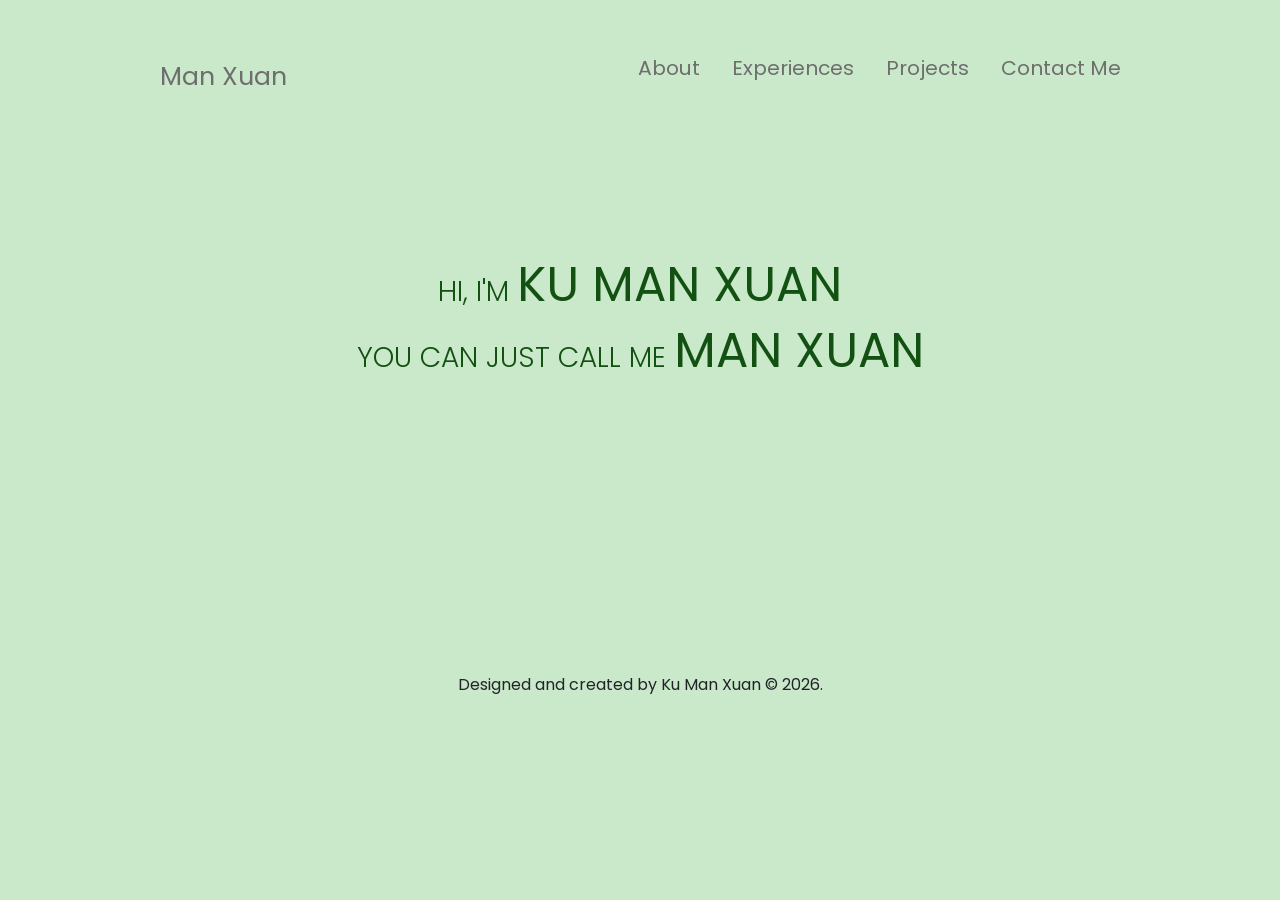
<file: index.html>
<!DOCTYPE html>
<html lang="en">
<head>
    <meta charset="UTF-8">
    <meta name="viewport" content="width=device-width, initial-scale=1">
    <meta name="keywords" content="Professional Personal Portfolio">
    <meta name="description" content="This website is a personal profile of Man Xuan. It showcases her 3years of experience in the IT industry, together with the projects she has done." >
    <link href="https://cdn.jsdelivr.net/npm/bootstrap@5.1.3/dist/css/bootstrap.min.css" rel="stylesheet" integrity="sha384-1BmE4kWBq78iYhFldvKuhfTAU6auU8tT94WrHftjDbrCEXSU1oBoqyl2QvZ6jIW3" crossorigin="anonymous">
    <link rel="stylesheet" href="https://cdnjs.cloudflare.com/ajax/libs/font-awesome/6.6.0/css/all.min.css">
    <link rel="stylesheet" type="text/css" href="/CSS/style.css">
    <link rel="stylesheet" type="text/css" href="/CSS/mediaqueries.css">

    <title>Man Xuan's Portfolio</title>
</head>
<body>
    <!-- Navigation bar -->
    <nav id="nav-home">
        <!-- Logo of website -->
        <div id="logo">Man Xuan</div>
        <!-- Links on the navigation bar To other pages -->
        <div>
            <ul class="nav-links">
                <li><a href="/HTML/p2About.html">About</a></li>
                <li><a href="/HTML/p3Experience.html">Experiences</a></li>
                <li><a href="/HTML/p4Projects.html">Projects</a></li>
                <li><a href="/HTML/p5Contact.html">Contact Me</a></li>
            </ul>
        </div>
    </nav>

    <!-- (Responsive) Hamburger menu -->
    <nav id="nav-hamburger">
        <div id="logo">Man Xuan</div> <!--TOP/TITLE of hamburger menu-->
        <div class="hamburger-menu">
            <!--LIST/LINES in hamburger menu-->
            <div class="hamburger-menuIcon justify-content-between" onclick="toggleMenu()">
                <span></span>
                <span></span>
                <span></span>
            </div>
            <!-- actual LINKS of the LINES in hamburger menu, works w 'toggleMenu()'-->
            <!-- SHOWN on the hamburger menu -->
            <div class="hamburger-menuLinks">
                <li><a href="#" onclick="toggleMenu()">Home</a></li>
                <li><a href="/HTML/p2About.html" onclick="toggleMenu()">About</a></li>
                <li><a href="/HTML/p3Experience.html" onclick="toggleMenu()">Experiences</a></li>
                <li><a href="/HTML/p4Projects.html" onclick="toggleMenu()">Projects</a></li>
                <li><a href="/HTML/p5Contact.html" onclick="toggleMenu()">Contact Me</a></li>
            </div>
        </div>
    </nav>

    <!-- Profile -->
    <section>
        <div class="profileContainer">
            <!-- INSERT <img src=""> SELF IMAGE,, create a new file 'asset' for images -->
            <div class="profileText">
                <h3 class="profileText-textP">
                    Hi, I'm
                    <div class="profileText-name"> Ku Man Xuan</div>
                </h3>
                <h3 class="profileText-textP">
                    you can just call me
                    <div class="profileText-name">Man Xuan</div>
                </h3>
                <!-- <p class="profileText-textP2"></p> -->
            </div>
        </div>
    </section>

    <!-- Footer -->
    <footer>
        <p>Designed and created by Ku Man Xuan &#169; 2026.</p>
    </footer>

    <!-- 'calling' the js file -->
    <script src="/JS/script.js"></script>
    <script src="https://cdn.jsdelivr.net/npm/@popperjs/core@2.10.2/dist/umd/popper.min.js" integrity="sha384-7+zCNj/IqJ95wo16oMtfsKbZ9ccEh31eOz1HGyDuCQ6wgnyJNSYdrPa03rtR1zdB" crossorigin="anonymous"></script>
    <script src="https://cdn.jsdelivr.net/npm/bootstrap@5.1.3/dist/js/bootstrap.min.js" integrity="sha384-QJHtvGhmr9XOIpI6YVutG+2QOK9T+ZnN4kzFN1RtK3zEFEIsxhlmWl5/YESvpZ13" crossorigin="anonymous"></script>
</body>
</html>
</file>
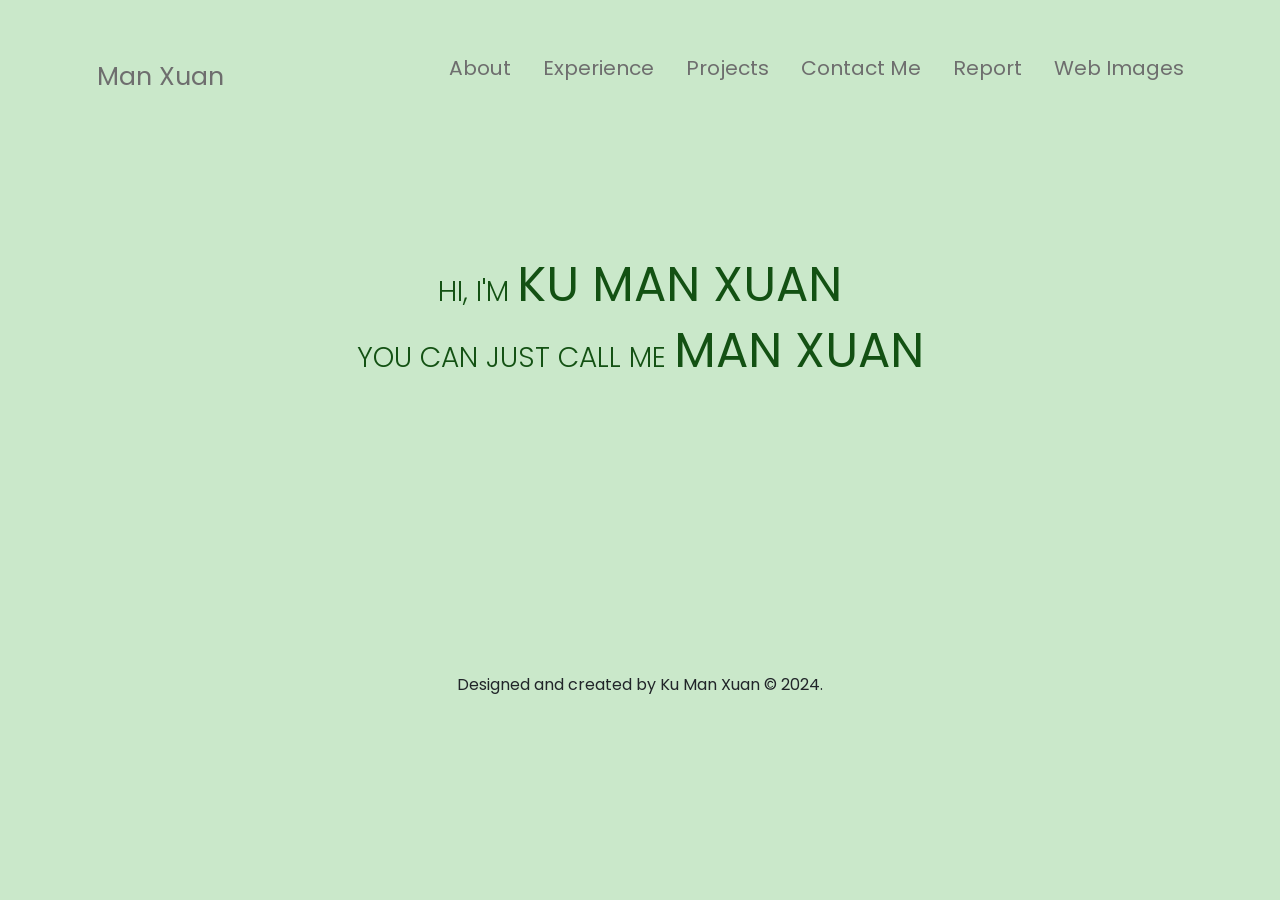
<file: HTML/index.html>
<!DOCTYPE html>
<html lang="en">
<head>
    <meta charset="UTF-8">
    <meta name="viewport" content="width=device-width, initial-scale=1">
    <meta name="keywords" content="Professional Personal Portfolio">
    <meta name="description" content="This website is a personal profile of Man Xuan. It showcases her 10years of experience in the IT industry, together with the projects she has done." >
    <link href="https://cdn.jsdelivr.net/npm/bootstrap@5.1.3/dist/css/bootstrap.min.css" rel="stylesheet" integrity="sha384-1BmE4kWBq78iYhFldvKuhfTAU6auU8tT94WrHftjDbrCEXSU1oBoqyl2QvZ6jIW3" crossorigin="anonymous">
    <link rel="stylesheet" href="https://cdnjs.cloudflare.com/ajax/libs/font-awesome/6.6.0/css/all.min.css">
    <link rel="stylesheet" type="text/css" href="/finals/CSS/style.css">
    <link rel="stylesheet" type="text/css" href="/finals/CSS/mediaqueries.css">

    <title>Man Xuan's Portfolio</title>
</head>
<body>
    <!-- Navigation bar -->
    <nav id="nav-home">
        <!-- Logo of website -->
        <div id="logo">Man Xuan</div>
        <!-- Links on the navigation bar To other pages -->
        <div>
            <ul class="nav-links">
                <li><a href="/finals/HTML/index.html">About</a></li>
                <li><a href="/finals/HTML/p3Experience.html">Experience</a></li>
                <li><a href="/finals/HTML/p4Projects.html">Projects</a></li>
                <li><a href="/finals/HTML/p5Contact.html">Contact Me</a></li>
                <li><a href="/finals/report.html">Report</a></li>
                <li><a href="/finals/webImages.html">Web Images</a></li>
            </ul>
        </div>
    </nav>

    <!-- (Responsive) Hamburger menu -->
    <nav id="nav-hamburger">
        <div id="logo">Man Xuan</div> <!--TOP/TITLE of hamburger menu-->
        <div class="hamburger-menu">
            <!--LIST/LINES in hamburger menu-->
            <div class="hamburger-menuIcon justify-content-between" onclick="toggleMenu()">
                <span></span>
                <span></span>
                <span></span>
            </div>
            <!-- actual LINKS of the LINES in hamburger menu, works w 'toggleMenu()'-->
            <!-- SHOWN on the hamburger menu -->
            <div class="hamburger-menuLinks">
                <li><a href="#" onclick="toggleMenu()">Home</a></li>
                <li><a href="/finals/HTML/p2About.html" onclick="toggleMenu()">About</a></li>
                <li><a href="/finals/HTML/p3Experience.html" onclick="toggleMenu()">Experience</a></li>
                <li><a href="/finals/HTML/p4Projects.html" onclick="toggleMenu()">Projects</a></li>
                <li><a href="/finals/HTML/p5Contact.html" onclick="toggleMenu()">Contact Me</a></li>
                <li><a href="/finals/report.html" onclick="toggleMenu()">Report</a></li>
            </div>
        </div>
    </nav>

    <!-- Profile -->
    <section>
        <div class="profileContainer">
            <!-- INSERT <img src=""> SELF IMAGE,, create a new file 'asset' for images -->
            <div class="profileText">
                <h3 class="profileText-textP">
                    Hi, I'm
                    <div class="profileText-name"> Ku Man Xuan</div>
                </h3>
                <h3 class="profileText-textP">
                    you can just call me
                    <div class="profileText-name">Man Xuan</div>
                </h3>
                <!-- <p class="profileText-textP2"></p> -->
            </div>
        </div>
    </section>

    <!-- Footer -->
    <footer>
        <p>Designed and created by Ku Man Xuan &#169; 2024.</p>
    </footer>

    <!-- 'calling' the js file -->
    <script src="/JS/script.js"></script>
    <script src="https://cdn.jsdelivr.net/npm/@popperjs/core@2.10.2/dist/umd/popper.min.js" integrity="sha384-7+zCNj/IqJ95wo16oMtfsKbZ9ccEh31eOz1HGyDuCQ6wgnyJNSYdrPa03rtR1zdB" crossorigin="anonymous"></script>
    <script src="https://cdn.jsdelivr.net/npm/bootstrap@5.1.3/dist/js/bootstrap.min.js" integrity="sha384-QJHtvGhmr9XOIpI6YVutG+2QOK9T+ZnN4kzFN1RtK3zEFEIsxhlmWl5/YESvpZ13" crossorigin="anonymous"></script>
</body>
</html>
</file>
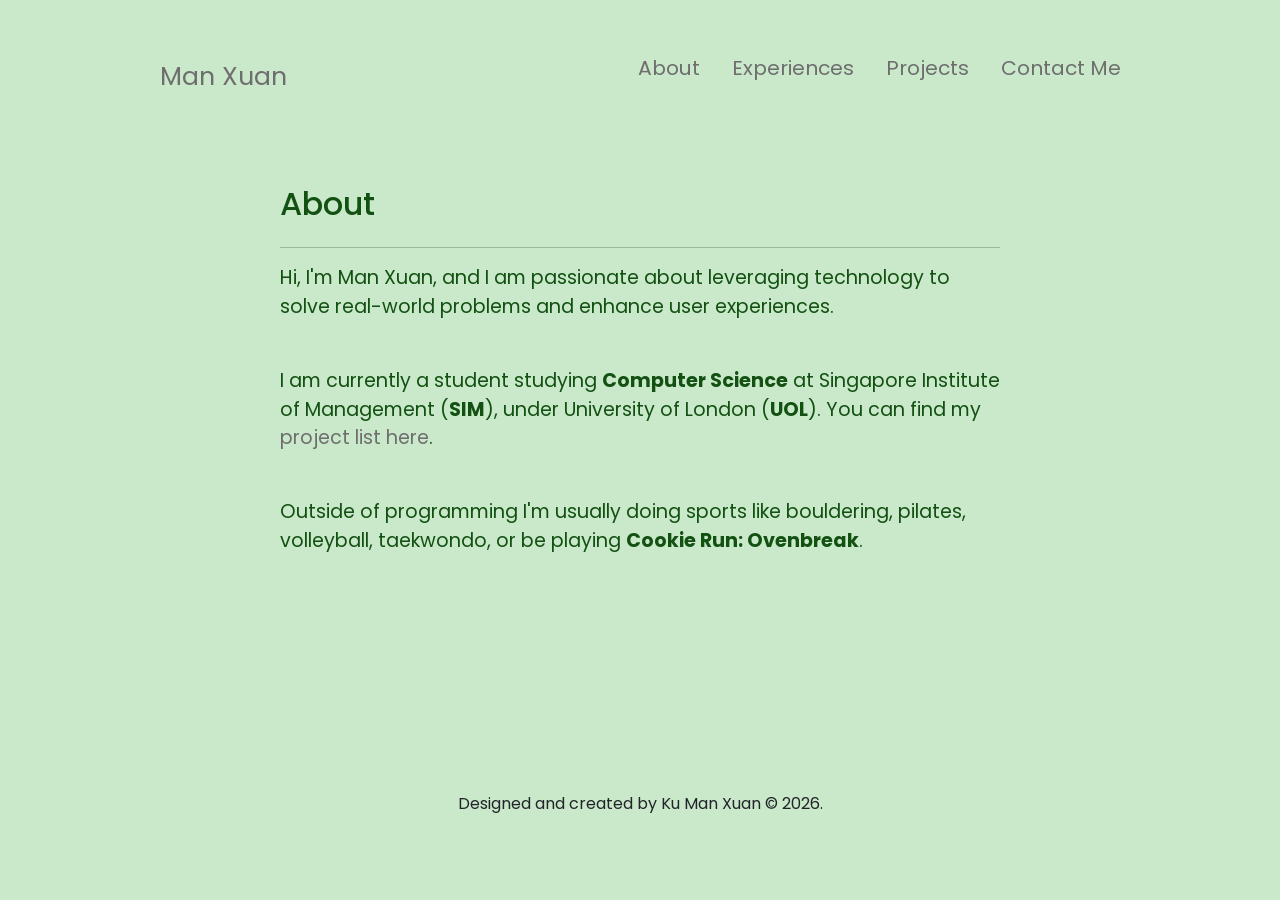
<file: HTML/p2About.html>
<!DOCTYPE html>
<html lang="en">
<head>
    <meta charset="UTF-8">
    <meta name="viewport" content="width=device-width, initial-scale=1.0">
    <meta name="keywords" content="Professional Personal Portfolio">
    <link href="https://cdn.jsdelivr.net/npm/bootstrap@5.1.3/dist/css/bootstrap.min.css" rel="stylesheet" integrity="sha384-1BmE4kWBq78iYhFldvKuhfTAU6auU8tT94WrHftjDbrCEXSU1oBoqyl2QvZ6jIW3" crossorigin="anonymous">
    <link rel="stylesheet" href="https://cdnjs.cloudflare.com/ajax/libs/font-awesome/6.6.0/css/all.min.css">
    <link rel="stylesheet" type="text/css" href="/CSS/style.css">
    <link rel="stylesheet" type="text/css" href="/CSS/p2About.css">
    <link rel="stylesheet" type="text/css" href="/CSS/mediaqueries.css">
    
    
    <title>Man Xuan's Portfolio</title>
</head>
<body>
    <!-- Navigation bar -->
    <nav id="nav-home">
        <!-- Logo of website -->
        <div id="logo"><a href="/index.html">Man Xuan</a></div>
        <!-- Links on the navigation bar To other pages -->
        <div>
            <ul class="nav-links">
                <li><a href="#">About</a></li>
                <li><a href="/HTML/p3Experience.html">Experiences</a></li>
                <li><a href="/HTML/p4Projects.html">Projects</a></li>
                <li><a href="/HTML/p5Contact.html">Contact Me</a></li>
            </ul>
        </div>
    </nav>

    <!-- Creating hamburger menu -->
    <nav id="nav-hamburger">
        <div id="logo"><a href="/index.html">Man Xuan</a></div> <!--TOP/TITLE of hamburger menu-->
        <div class="hamburger-menu">
            <!--LIST/LINES in hamburger menu-->
            <div class="hamburger-menuIcon justify-content-between" onclick="toggleMenu()">
                <span></span>
                <span></span>
                <span></span>
            </div>
            <!-- actual LINKS of the LINES in hamburger menu, works w 'toggleMenu()'-->
            <!-- SHOWN on the hamburger menu -->
            <div class="hamburger-menuLinks">
                <li><a href="/index.html" onclick="toggleMenu()">Home</a></li>
                <li><a href="#" onclick="toggleMenu()">About</a></li>
                <li><a href="/HTML/p3Experience.html" onclick="toggleMenu()">Experiences</a></li>
                <li><a href="/HTML/p4Projects.html" onclick="toggleMenu()">Projects</a></li>
                <li><a href="/HTML/p5Contact.html" onclick="toggleMenu()">Contact Me</a></li>
            </div>
        </div>
    </nav>

    <!-- Write Up -->
    <section>
        <div class="aboutContainer">
            <!-- Profile title -->
            <div class="aboutTitle">
                <h2>About</h2>
            </div>
            <hr>
            <!-- Profile writeup -->
            <div class="aboutWriteUp">
                <div class="aboutWriteUp-p">
                    <p>Hi, I'm Man Xuan, and I am passionate about leveraging technology to solve real-world problems and enhance user experiences.</p>
                    <br>
                    <p>I am currently a student studying <b>Computer Science</b> at Singapore Institute of Management (<b>SIM</b>), under University of London (<b>UOL</b>). You can find my <a href="/HTML/p4Projects.html">project list here</a>.</p>
                    <br>
                    <p>Outside of programming I'm usually doing sports like bouldering, pilates, volleyball, taekwondo, or be playing <b>Cookie Run: Ovenbreak</b>.</p>
                </div>
            </div>
            <!-- Profile pic -->
            <div class="aboutPicture">
                <!-- <img src="w3schools.jpg" alt="W3Schools.com" width="104" height="142"> -->
            </div>
        </div>
    </section>

    <!-- Footer -->
    <footer>
        <p>Designed and created by Ku Man Xuan &#169; 2026.</p>
    </footer>

    <!-- 'calling' the js file -->
    <script src="/JS/script.js"></script>
</body>
</html>
</file>
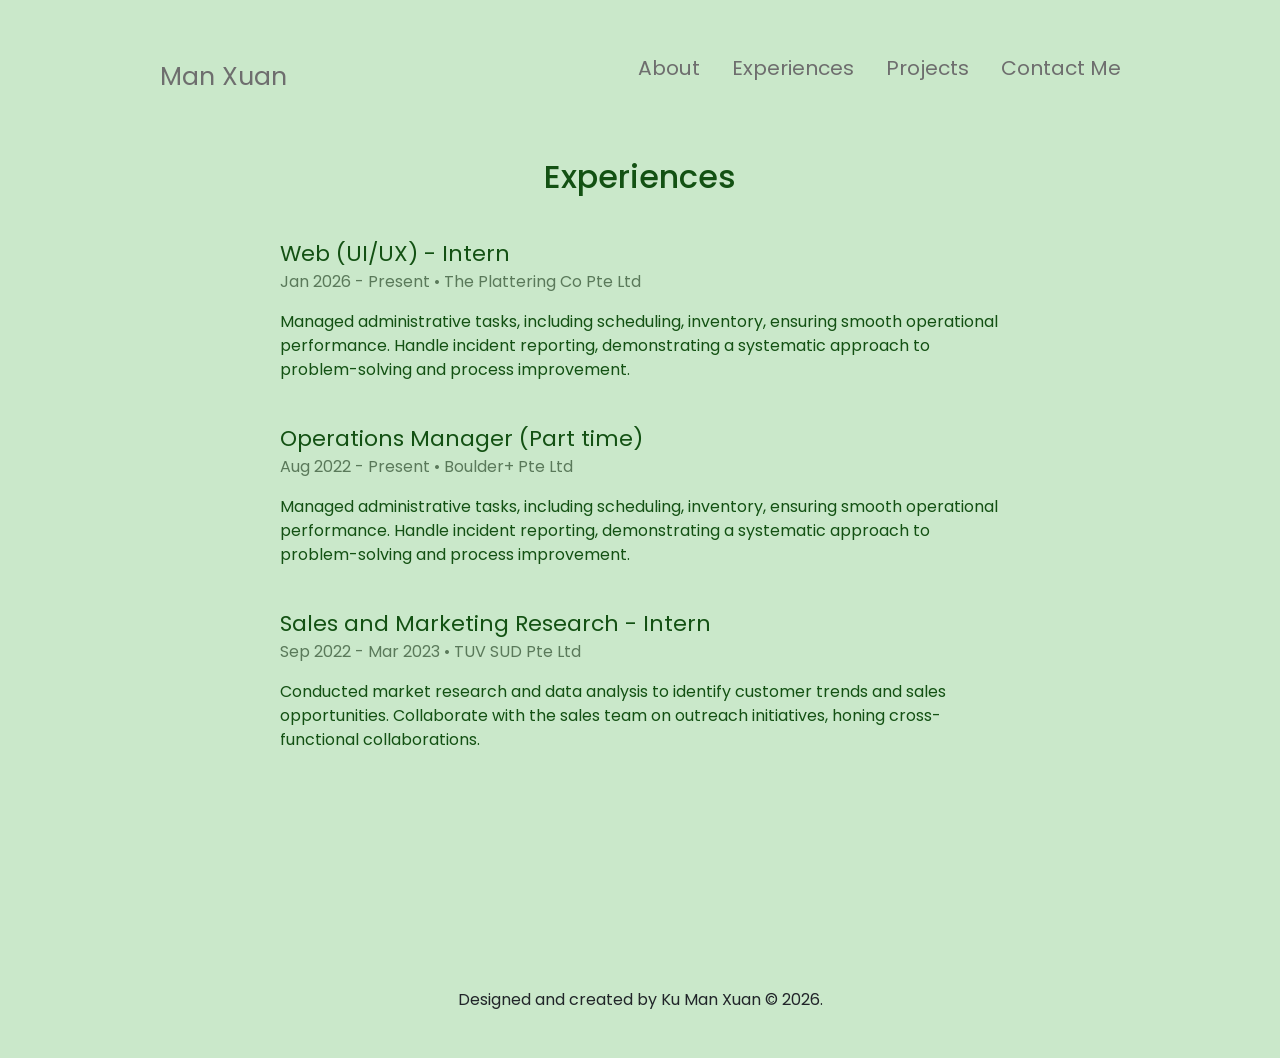
<file: HTML/p3Experience.html>
<!DOCTYPE html>
<html lang="en">
<head>
    <meta charset="UTF-8">
    <meta name="viewport" content="width=device-width, initial-scale=1.0">
    <meta name="keywords" content="Professional Personal Portfolio">
    <link href="https://cdn.jsdelivr.net/npm/bootstrap@5.1.3/dist/css/bootstrap.min.css" rel="stylesheet" integrity="sha384-1BmE4kWBq78iYhFldvKuhfTAU6auU8tT94WrHftjDbrCEXSU1oBoqyl2QvZ6jIW3" crossorigin="anonymous">
    <link rel="stylesheet" type="text/css" href="/CSS/style.css">
    <link rel="stylesheet" type="text/css" href="/CSS/p3Experience.css">
    <link rel="stylesheet" type="text/css" href="/CSS/mediaqueries.css">
    
    <title>Man Xuan's Portfolio</title>
</head>
<body>
    <!-- Navigation bar -->
    <nav id="nav-home">
        <!-- Logo of website -->
        <div id="logo"><a href="/index.html">Man Xuan</a></div>
        <!-- Links on the navigation bar To other pages -->
        <div>
            <ul class="nav-links">
                <li><a href="/HTML/p2About.html">About</a></li>
                <li><a href="#">Experiences</a></li>
                <li><a href="/HTML/p4Projects.html">Projects</a></li>
                <li><a href="/HTML/p5Contact.html">Contact Me</a></li>
            </ul>
        </div>
    </nav>

    <!-- Creating hamburger menu -->
    <nav id="nav-hamburger">
        <div id="logo"><a href="/index.html">Man Xuan</a></div> <!--TOP/TITLE of hamburger menu-->
        <div class="hamburger-menu">
            <!--LIST/LINES in hamburger menu-->
            <div class="hamburger-menuIcon justify-content-between" onclick="toggleMenu()">
                <span></span>
                <span></span>
                <span></span>
            </div>
            <!-- actual LINKS of the LINES in hamburger menu, works w 'toggleMenu()'-->
            <!-- SHOWN on the hamburger menu -->
            <div class="hamburger-menuLinks">
                <li><a href="/index.html" onclick="toggleMenu()">Home</a></li>
                <li><a href="/HTML/p2About.html" onclick="toggleMenu()">About</a></li>
                <li><a href="#" onclick="toggleMenu()">Experiences</a></li>
                <li><a href="/HTML/p4Projects.html" onclick="toggleMenu()">Projects</a></li>
                <li><a href="/HTML/p5Contact.html" onclick="toggleMenu()">Contact Me</a></li>
            </div>
        </div>
    </nav>

    <!-- Experience -->
    <section>
        <div class="ExpContainer">
            <div class="ExpTitle">
                <h2>Experiences</h2>
            </div>
            <hr>
            <div class="ExpWriteUp">
                <!-- job name -->
                <header class="ExpWriteUp-title">Web (UI/UX) - Intern</header>
                <p class="ExpWriteUp-date">
                    <span>Jan 2026 - Present • </span>
                    <span>The Plattering Co Pte Ltd</span>
                </p>
                <!-- job description -->
                <p class="ExpWriteUp-para">Managed administrative tasks, including scheduling, inventory, ensuring smooth operational performance. Handle incident reporting, demonstrating a systematic approach to problem-solving and process improvement.</p>
                <br>
                <!-- job name -->
                <header class="ExpWriteUp-title">Operations Manager (Part time)</header>
                <p class="ExpWriteUp-date">
                    <span>Aug 2022 - Present • </span>
                    <span>Boulder+ Pte Ltd</span>
                </p>
                <!-- job description -->
                <p class="ExpWriteUp-para">Managed administrative tasks, including scheduling, inventory, ensuring smooth operational performance. Handle incident reporting, demonstrating a systematic approach to problem-solving and process improvement.</p>
                <br>
                <!-- job name -->
                <header class="ExpWriteUp-title">Sales and Marketing Research - Intern</header>
                <p class="ExpWriteUp-date">
                    <span>Sep 2022 - Mar 2023 • </span>
                    <span>TUV SUD Pte Ltd</span>
                </p>
                <!-- job description -->
                <p class="ExpWriteUp-para">Conducted market research and data analysis to identify customer trends and sales opportunities. Collaborate with the sales team on outreach initiatives, honing cross-functional collaborations.
                </p>
            </div>
        </div>
    </section>

    <!-- Footer -->
    <footer>
        <p>Designed and created by Ku Man Xuan &#169; 2026.</p>
    </footer>

    <!-- 'calling' the js file -->
    <script src="/JS/script.js"></script>
</body>
</html>
</file>
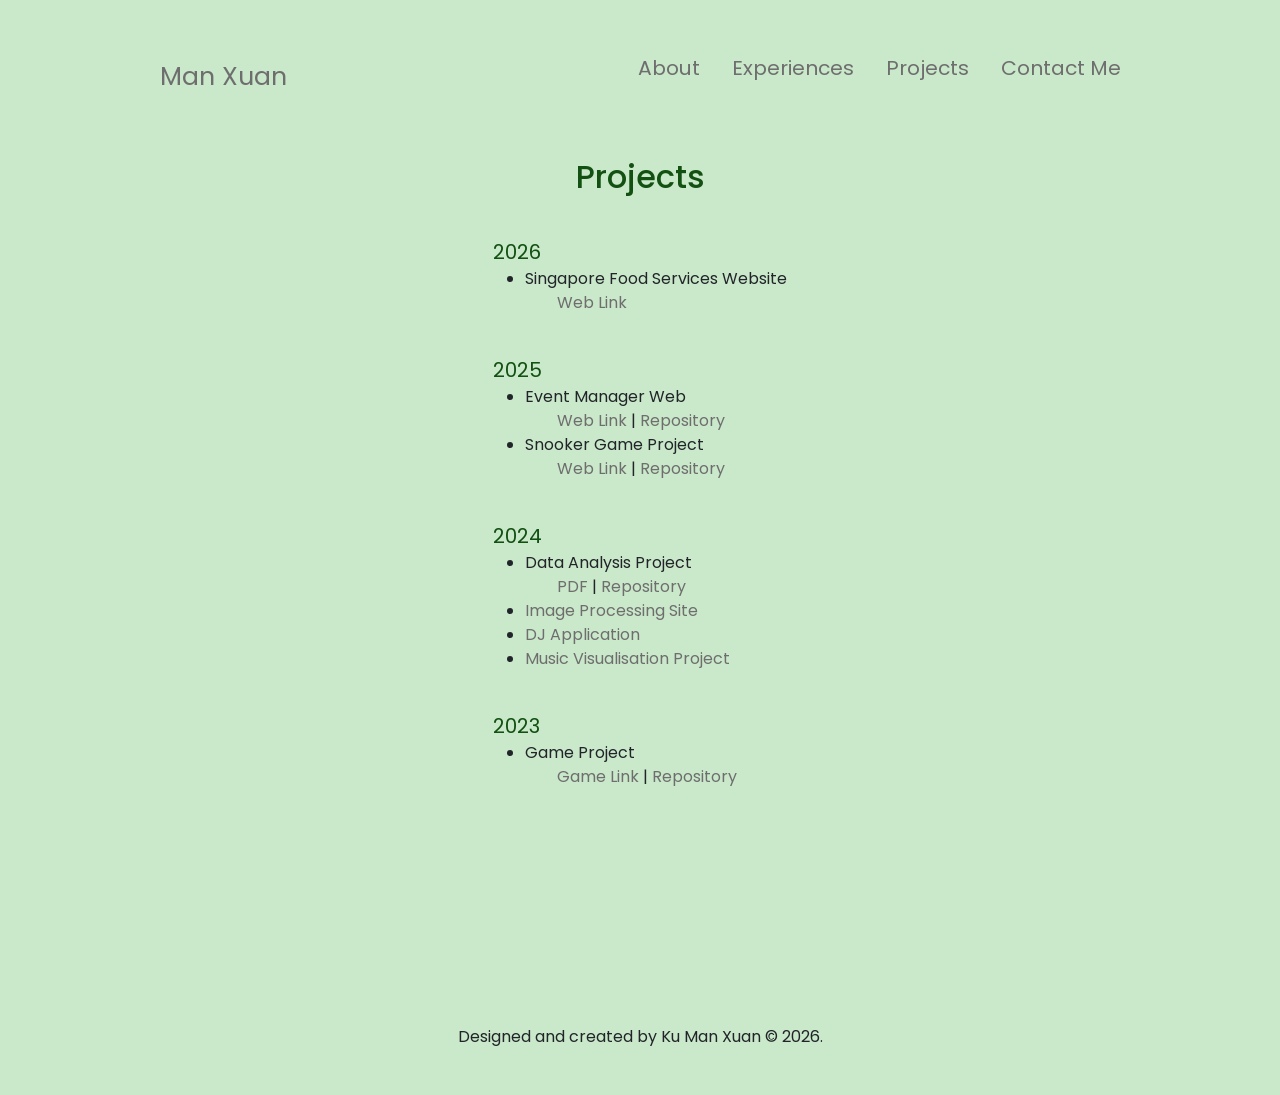
<file: HTML/p4Projects.html>
<!DOCTYPE html>
<html lang="en">
<head>
    <meta charset="UTF-8">
    <meta name="viewport" content="width=device-width, initial-scale=1.0">
    <meta name="keywords" content="Professional Personal Portfolio">
    <link href="https://cdn.jsdelivr.net/npm/bootstrap@5.1.3/dist/css/bootstrap.min.css" rel="stylesheet" integrity="sha384-1BmE4kWBq78iYhFldvKuhfTAU6auU8tT94WrHftjDbrCEXSU1oBoqyl2QvZ6jIW3" crossorigin="anonymous">
    <link rel="stylesheet" type="text/css" href="/CSS/style.css">
    <link rel="stylesheet" type="text/css" href="/CSS/p4Projects.css">
    <link rel="stylesheet" type="text/css" href="/CSS/mediaqueries.css">
    
    <title>Man Xuan's Portfolio</title>
</head>
<body>
    <!-- Navigation bar -->
    <nav id="nav-home">
        <!-- Logo of website -->
        <div id="logo"><a href="/index.html">Man Xuan</a></div>
        <!-- Links on the navigation bar To other pages -->
        <div>
            <ul class="nav-links">
                <li><a href="/HTML/p2About.html">About</a></li>
                <li><a href="/HTML/p3Experience.html">Experiences</a></li>
                <li><a href="#">Projects</a></li>
                <li><a href="/HTML/p5Contact.html">Contact Me</a></li>
            </ul>
        </div>
    </nav>

    <!-- Creating hamburger menu -->
    <nav id="nav-hamburger">
        <div id="logo"><a href="/index.html">Man Xuan</a></div> <!--TOP/TITLE of hamburger menu-->
        <div class="hamburger-menu">
            <!--LIST/LINES in hamburger menu-->
            <div class="hamburger-menuIcon justify-content-between" onclick="toggleMenu()">
                <span></span>
                <span></span>
                <span></span>
            </div>
            <!-- actual LINKS of the LINES in hamburger menu, works w 'toggleMenu()'-->
            <!-- SHOWN on the hamburger menu -->
            <div class="hamburger-menuLinks">
                <li><a href="/HTML/index.html" onclick="toggleMenu()">Home</a></li>
                <li><a href="/HTML/p2About.html" onclick="toggleMenu()">About</a></li>
                <li><a href="/HTML/p3Experience.html" onclick="toggleMenu()">Experiences</a></li>
                <li><a href="#" onclick="toggleMenu()">Projects</a></li>
                <li><a href="/HTML/p5Contact.html" onclick="toggleMenu()">Contact Me</a></li>
            </div>
        </div>
    </nav>

    <!-- Projects -->
    <section>
        <div class="ProjContainer">
            <div class="PorjTitle">
                <h2>Projects</h2>
            </div>
            <hr>
            <div class="PorjWriteUp">
                <!-- project year -->
                <header class="ProjWriteUp-year">2026</header>
                <!-- project names -->
                <div class="ProjWriteUp-name">
                    <ul>
                        <li>
                            Singapore Food Services Website
                            <ul>
                                <a href="https://www.singaporefoodservices.com/" target="_blank">Web Link</a>
                            </ul>
                        </li>
                    </ul>  
                </div>
                <br>
                <!-- project year -->
                <header class="ProjWriteUp-year">2025</header>
                <!-- project names -->
                <div class="ProjWriteUp-name">
                    <ul>
                        <li>
                            Event Manager Web
                            <ul>
                                <a href="https://mx-event-management-site.onrender.com" target="_blank">Web Link</a>
                                |
                                <a href="https://github.com/manxuan02?tab=repositories" target="_blank">Repository</a>
                            </ul>
                            
                            
                        </li>

                        <li>
                            Snooker Game Project
                            <ul>
                                <a href="https://manxuan02.github.io/Snooker-Game-Project/" target="_blank">Web Link</a>
                                |
                                <a href="https://github.com/manxuan02/Snooker-Game-Project.git" target="_blank">Repository</a>
                            </ul>
                        </li>
                    </ul>  
                </div>
                <br>
                <!-- project year -->
                <header class="ProjWriteUp-year">2024</header>
                <!-- project names -->
                <div class="ProjWriteUp-name">
                    <ul>
                        <li>
                            Data Analysis Project
                            <ul>
                                <a href="https://drive.google.com/file/d/1r273ylaYpYhYOq_lksKuxn15Vl6gLzVv/view?usp=sharing" target="_blank">PDF</a>
                                |
                                <a href="https://github.com/manxuan02/Correlation-between-Happiness-levels-and-Birthrate-in-Singapore-report.git" target="_blank">Repository</a>
                            </ul>
                        </li>

                        <li><a href="https://github.com/manxuan02/Image-Processing-Project/blob/main/ImageProcessing-shortened.gif" target="_blank">Image Processing Site</a></li>

                        <li><a href="https://github.com/manxuan02/DJ-Application.git" target="_blank">DJ Application</a></li>

                        <li><a href="https://github.com/manxuan02/Music-Visualisation-Project.git" target="_blank">Music Visualisation Project</a></li>
                    </ul>
                </div>
                <br>
                <!-- project year -->
                <header class="ProjWriteUp-year">2023</header>
                <!-- project names -->
                <div class="ProjWriteUp-name">
                    <ul>
                        <li>
                            Game Project
                            <ul>
                                <a href="https://game-project-osqq.onrender.com" target="_blank">Game Link</a>
                                |
                                <a href="https://github.com/manxuan02/Game-Project/blob/main/GameProject-shortened.gif" target="_blank">Repository</a>
                            </ul>
                        </li>
                    </ul>
                </div>
            </div>
        </div>
    </section>

    <!-- Footer -->
    <footer>
        <p>Designed and created by Ku Man Xuan &#169; 2026.</p>
    </footer>

    <!-- 'calling' the js file -->
    <script src="/JS/script.js"></script>
</body>
</html>
</file>
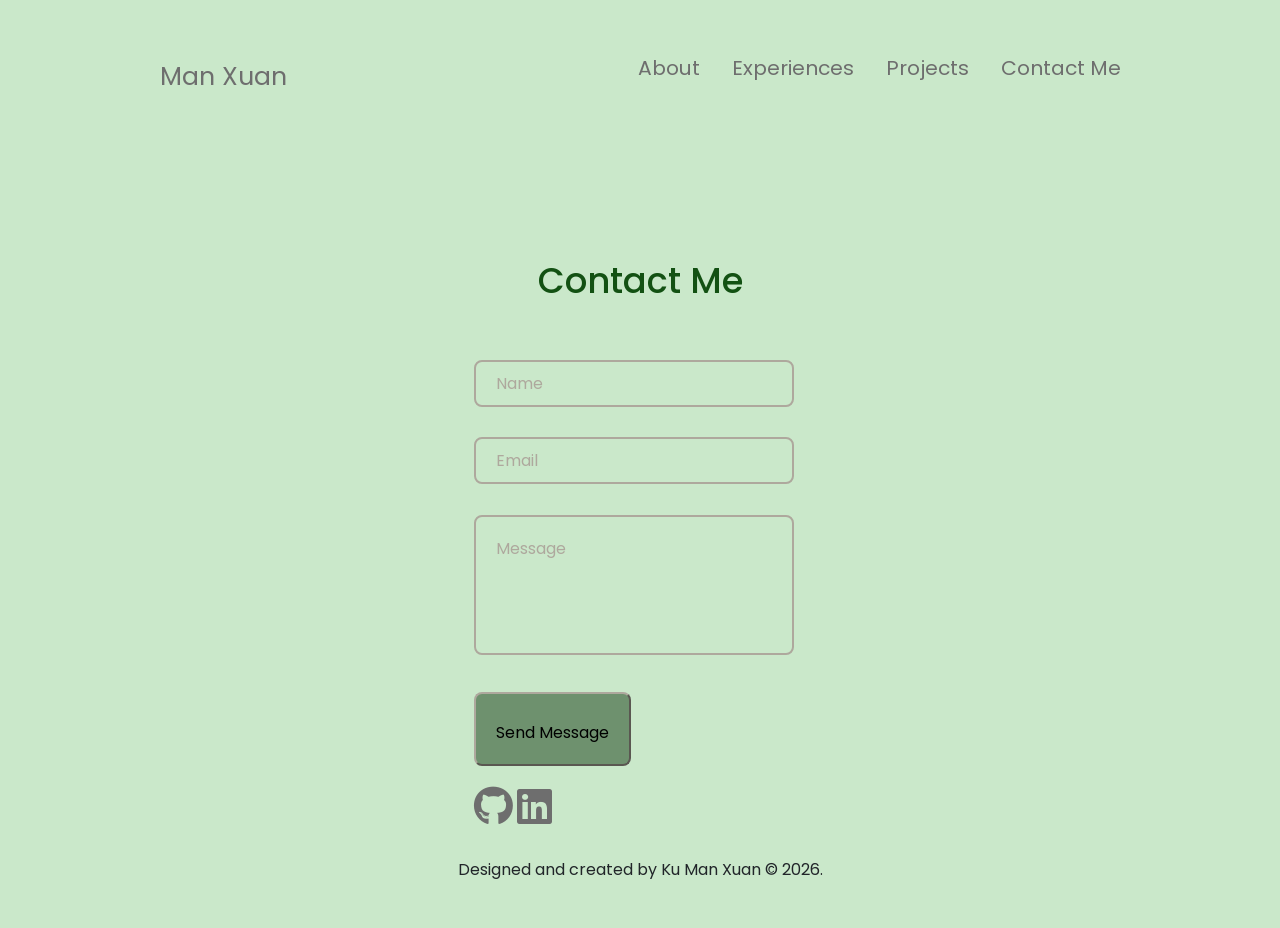
<file: HTML/p5Contact.html>
<!DOCTYPE html>
<html lang="en">
<head>
    <meta charset="UTF-8">
    <meta name="viewport" content="width=device-width, initial-scale=1.0">
    <meta name="keywords" content="Professional Personal Portfolio">
    <link href="https://cdn.jsdelivr.net/npm/bootstrap@5.1.3/dist/css/bootstrap.min.css" rel="stylesheet" integrity="sha384-1BmE4kWBq78iYhFldvKuhfTAU6auU8tT94WrHftjDbrCEXSU1oBoqyl2QvZ6jIW3" crossorigin="anonymous">
    <link rel="stylesheet" type="text/css" href="/CSS/style.css">
    <link rel="stylesheet" type="text/css" href="/CSS/p5Contact.css">
    <link rel="stylesheet" href="https://cdnjs.cloudflare.com/ajax/libs/font-awesome/6.6.0/css/all.min.css">
    <link rel="stylesheet" type="text/css" href="/CSS/mediaqueries.css">
    
    <title>Man Xuan's Portfolio</title>
</head>
<body>
    <!-- Navigation bar -->
    <nav id="nav-home">
        <!-- Logo of website -->
        <div id="logo"><a href="/index.html">Man Xuan</a></div>
        <!-- Links on the navigation bar To other pages -->
        <div>
            <ul class="nav-links">
                <li><a href="/HTML/p2About.html">About</a></li>
                <li><a href="/HTML/p3Experience.html">Experiences</a></li>
                <li><a href="/HTML/p4Projects.html">Projects</a></li>
                <li><a href="#">Contact Me</a></li>
            </ul>
        </div>
    </nav>

    <!-- Creating hamburger menu -->
    <nav id="nav-hamburger">
        <div id="logo"><a href="/index.html">Man Xuan</a></div> <!--TOP/TITLE of hamburger menu-->
        <div class="hamburger-menu">
            <!--LIST/LINES in hamburger menu-->
            <div class="hamburger-menuIcon justify-content-between" onclick="toggleMenu()">
                <span></span>
                <span></span>
                <span></span>
            </div>
            <!-- actual LINKS of the LINES in hamburger menu, works w 'toggleMenu()'-->
            <!-- SHOWN on the hamburger menu -->
            <div class="hamburger-menuLinks">
                <li><a href="/index.html" onclick="toggleMenu()">Home</a></li>
                <li><a href="/HTML/p2About.html" onclick="toggleMenu()">About</a></li>
                <li><a href="/HTML/p3Experience.html" onclick="toggleMenu()">Experiences</a></li>
                <li><a href="/HTML/p4Projects.html" onclick="toggleMenu()">Projects</a></li>
                <li><a href="#" onclick="toggleMenu()">Contact Me</a></li>
            </div>
        </div>
    </nav>

    <!-- Contacts -->
    <section class="contactContainer" id="contact">
        <h2 class="section_title">Contact Me</h2>

        <div class="contactForm container grid">
            <form class="contactFormContainer" action="https://formspree.io/f/myzlgndv" method="POST">
                <!-- Username input -->
                <div class="contactFormContent">
                    <input type="text" class="input">
                    <!--label-INSIDE-->
                    <label for="">Name</label>
                    <!--label-OUTSIDE-->
                    <span>Name</span>
                </div>
                <!-- Email input -->
                <div class="contactFormContent">
                    <input type="email" class="input">
                    <!--label-INSIDE-->
                    <label for="">Email</label>
                    <!--label-OUTSIDE-->
                    <span>Email</span>
                </div>
                <!-- Message input -->
                <div class="contactFormContent textarea">
                    <textarea name="" id="" class="input"></textarea>
                    <!--label-INSIDE-->
                    <label for="">Message</label>
                    <!--label-OUTSIDE-->
                    <span>Message</span>
                </div>
                <!-- Submit form button -->
                <button type="submit" class="button" onclick="alert('Message sent! Thank you very much! \n ☆*:.｡. o(≧▽≦)o .｡.:*☆')">
                    <i class="uil uil-navigator button-icon"></i>
                    Send Message
                </button>
            </form>
        </div>

        <!-- Icons -->
        <div class="icons">
            <a href="https://github.com/manxuan02?tab=repositories" target="_blank">
                <i class="fa-brands fa-github"></i>
            </a>
            <a href="https://www.linkedin.com/in/ku-manxuan" target="_blank">
                <i class="fa-brands fa-linkedin"></i>
            </a>
        </div>
    </section>

    <!-- Footer -->
    <footer>
        <p>Designed and created by Ku Man Xuan &#169; 2026.</p>
    </footer>

    <!-- 'calling' the js file -->
    <script src="/JS/script.js"></script>
</body>
</html>
</file>
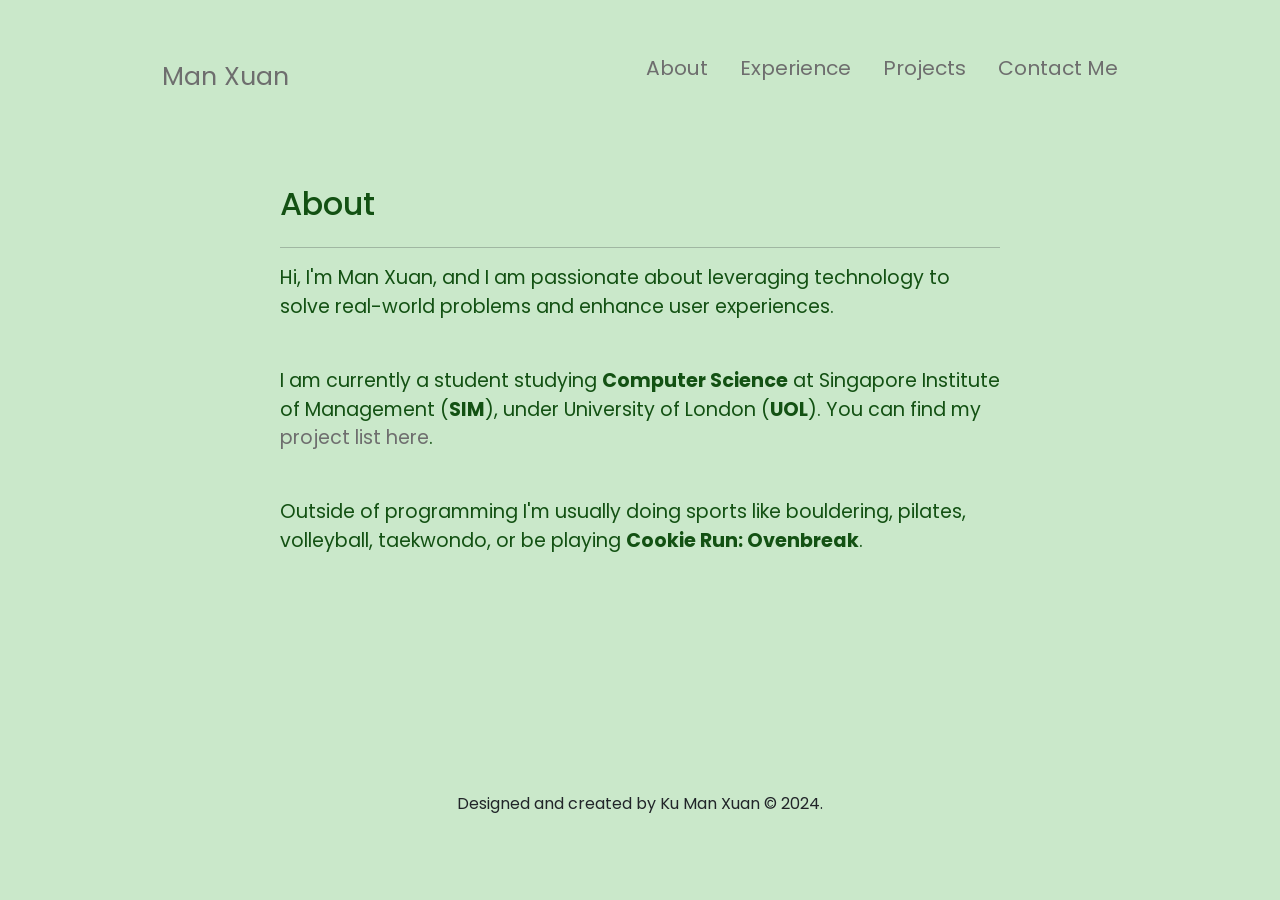
<file: finals/HTML/p2About.html>
<!DOCTYPE html>
<html lang="en">
<head>
    <meta charset="UTF-8">
    <meta name="viewport" content="width=device-width, initial-scale=1.0">
    <meta name="keywords" content="Professional Personal Portfolio">
    <link href="https://cdn.jsdelivr.net/npm/bootstrap@5.1.3/dist/css/bootstrap.min.css" rel="stylesheet" integrity="sha384-1BmE4kWBq78iYhFldvKuhfTAU6auU8tT94WrHftjDbrCEXSU1oBoqyl2QvZ6jIW3" crossorigin="anonymous">
    <link rel="stylesheet" href="https://cdnjs.cloudflare.com/ajax/libs/font-awesome/6.6.0/css/all.min.css">
    <link rel="stylesheet" type="text/css" href="/finals/CSS/style.css">
    <link rel="stylesheet" type="text/css" href="/finals/CSS/p2About.css">
    <link rel="stylesheet" type="text/css" href="/finals/CSS/mediaqueries.css">
    
    
    <title>Man Xuan's Portfolio</title>
</head>
<body>
    <!-- Navigation bar -->
    <nav id="nav-home">
        <!-- Logo of website -->
        <div id="logo"><a href="/finals/HTML/index.html">Man Xuan</a></div>
        <!-- Links on the navigation bar To other pages -->
        <div>
            <ul class="nav-links">
                <li><a href="#">About</a></li>
                <li><a href="/finals/HTML/p3Experience.html">Experience</a></li>
                <li><a href="/finals/HTML/p4Projects.html">Projects</a></li>
                <li><a href="/finals/HTML/p5Contact.html">Contact Me</a></li>
                <!-- <li><a href="/finals/report.html">Report</a></li> -->
            </ul>
        </div>
    </nav>

    <!-- Creating hamburger menu -->
    <nav id="nav-hamburger">
        <div id="logo"><a href="/finals/HTML/index.html">Man Xuan</a></div> <!--TOP/TITLE of hamburger menu-->
        <div class="hamburger-menu">
            <!--LIST/LINES in hamburger menu-->
            <div class="hamburger-menuIcon justify-content-between" onclick="toggleMenu()">
                <span></span>
                <span></span>
                <span></span>
            </div>
            <!-- actual LINKS of the LINES in hamburger menu, works w 'toggleMenu()'-->
            <!-- SHOWN on the hamburger menu -->
            <div class="hamburger-menuLinks">
                <li><a href="/finals/HTML/index.html" onclick="toggleMenu()">Home</a></li>
                <li><a href="#" onclick="toggleMenu()">About</a></li>
                <li><a href="/finals/HTML/p3Experience.html" onclick="toggleMenu()">Experience</a></li>
                <li><a href="/finals/HTML/p4Projects.html" onclick="toggleMenu()">Projects</a></li>
                <li><a href="/finals/HTML/p5Contact.html" onclick="toggleMenu()">Contact Me</a></li>
                <li><a href="/finals/report.html" onclick="toggleMenu()">Report</a></li>
            </div>
        </div>
    </nav>

    <!-- Write Up -->
    <section>
        <div class="aboutContainer">
            <!-- Profile title -->
            <div class="aboutTitle">
                <h2>About</h2>
            </div>
            <hr>
            <!-- Profile writeup -->
            <div class="aboutWriteUp">
                <div class="aboutWriteUp-p">
                    <p>Hi, I'm Man Xuan, and I am passionate about leveraging technology to solve real-world problems and enhance user experiences.</p>
                    <br>
                    <p>I am currently a student studying <b>Computer Science</b> at Singapore Institute of Management (<b>SIM</b>), under University of London (<b>UOL</b>). You can find my <a href="/finals/HTML/p4Projects.html">project list here</a>.</p>
                    <br>
                    <p>Outside of programming I'm usually doing sports like bouldering, pilates, volleyball, taekwondo, or be playing <b>Cookie Run: Ovenbreak</b>.</p>
                </div>
            </div>
            <!-- Profile pic -->
            <div class="aboutPicture">
                <!-- <img src="w3schools.jpg" alt="W3Schools.com" width="104" height="142"> -->
            </div>
        </div>
    </section>

    <!-- Footer -->
    <footer>
        <p>Designed and created by Ku Man Xuan &#169; 2024.</p>
    </footer>

    <!-- 'calling' the js file -->
    <script src="/finals/JS/script.js"></script>
</body>
</html>
</file>
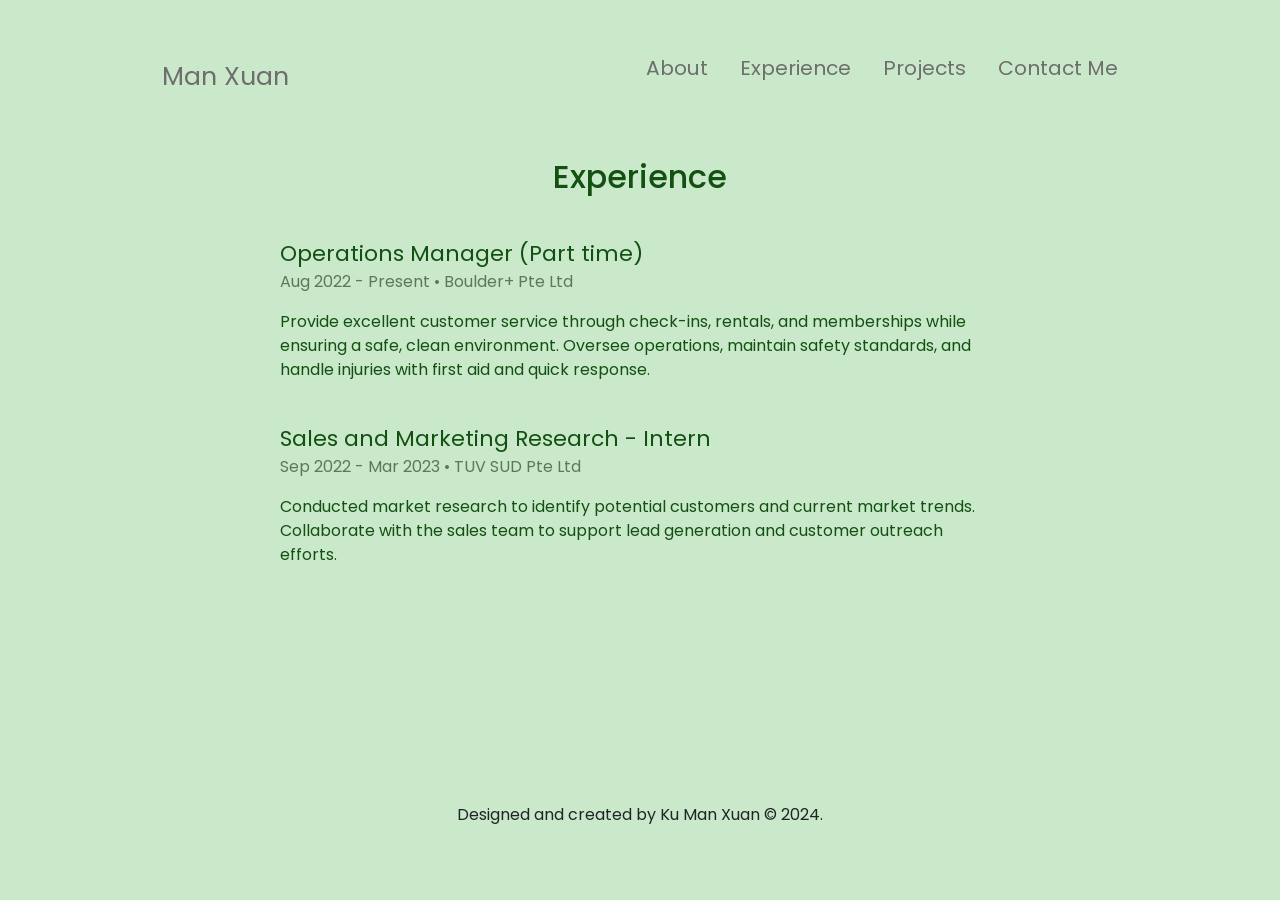
<file: finals/HTML/p3Experience.html>
<!DOCTYPE html>
<html lang="en">
<head>
    <meta charset="UTF-8">
    <meta name="viewport" content="width=device-width, initial-scale=1.0">
    <meta name="keywords" content="Professional Personal Portfolio">
    <link href="https://cdn.jsdelivr.net/npm/bootstrap@5.1.3/dist/css/bootstrap.min.css" rel="stylesheet" integrity="sha384-1BmE4kWBq78iYhFldvKuhfTAU6auU8tT94WrHftjDbrCEXSU1oBoqyl2QvZ6jIW3" crossorigin="anonymous">
    <link rel="stylesheet" type="text/css" href="/finals/CSS/style.css">
    <link rel="stylesheet" type="text/css" href="/finals/CSS/p3Experience.css">
    <link rel="stylesheet" type="text/css" href="/finals/CSS/mediaqueries.css">
    
    <title>Man Xuan's Portfolio</title>
</head>
<body>
    <!-- Navigation bar -->
    <nav id="nav-home">
        <!-- Logo of website -->
        <div id="logo"><a href="/finals/HTML/index.html">Man Xuan</a></div>
        <!-- Links on the navigation bar To other pages -->
        <div>
            <ul class="nav-links">
                <li><a href="/finals/HTML/p2About.html">About</a></li>
                <li><a href="#">Experience</a></li>
                <li><a href="/finals/HTML/p4Projects.html">Projects</a></li>
                <li><a href="/finals/HTML/p5Contact.html">Contact Me</a></li>
                <!-- <li><a href="/finals/report.html">Report</a></li> -->
            </ul>
        </div>
    </nav>

    <!-- Creating hamburger menu -->
    <nav id="nav-hamburger">
        <div id="logo"><a href="/finals/HTML/index.html">Man Xuan</a></div> <!--TOP/TITLE of hamburger menu-->
        <div class="hamburger-menu">
            <!--LIST/LINES in hamburger menu-->
            <div class="hamburger-menuIcon justify-content-between" onclick="toggleMenu()">
                <span></span>
                <span></span>
                <span></span>
            </div>
            <!-- actual LINKS of the LINES in hamburger menu, works w 'toggleMenu()'-->
            <!-- SHOWN on the hamburger menu -->
            <div class="hamburger-menuLinks">
                <li><a href="/finals/HTML/index.html" onclick="toggleMenu()">Home</a></li>
                <li><a href="/finals/HTML/p2About.html" onclick="toggleMenu()">About</a></li>
                <li><a href="#" onclick="toggleMenu()">Experience</a></li>
                <li><a href="/finals/HTML/p4Projects.html" onclick="toggleMenu()">Projects</a></li>
                <li><a href="/finals/HTML/p5Contact.html" onclick="toggleMenu()">Contact Me</a></li>
                <li><a href="/finals/report.html" onclick="toggleMenu()">Report</a></li>
            </div>
        </div>
    </nav>

    <!-- Experience -->
    <section>
        <div class="ExpContainer">
            <div class="ExpTitle">
                <h2>Experience</h2>
            </div>
            <hr>
            <div class="ExpWriteUp">
                <!-- job name -->
                <header class="ExpWriteUp-title">Operations Manager (Part time)</header>
                <p class="ExpWriteUp-date">
                    <span>Aug 2022 - Present • </span>
                    <span>Boulder+ Pte Ltd</span>
                </p>
                <!-- job description -->
                <p class="ExpWriteUp-para">Provide excellent customer service through check-ins, rentals, and memberships while ensuring a safe, clean environment. Oversee operations, maintain safety standards, and handle injuries with first aid and quick response.</p>
                <br>
                <!-- job name -->
                <header class="ExpWriteUp-title">Sales and Marketing Research - Intern</header>
                <p class="ExpWriteUp-date">
                    <span>Sep 2022 - Mar 2023 • </span>
                    <span>TUV SUD Pte Ltd</span>
                </p>
                <!-- job description -->
                <p class="ExpWriteUp-para">Conducted market research to identify potential customers and current market trends. Collaborate with the sales team to support lead generation and customer outreach efforts.</p>
            </div>
        </div>
    </section>

    <!-- Footer -->
    <footer>
        <p>Designed and created by Ku Man Xuan &#169; 2024.</p>
    </footer>

    <!-- 'calling' the js file -->
    <script src="/finals/JS/script.js"></script>
</body>
</html>
</file>
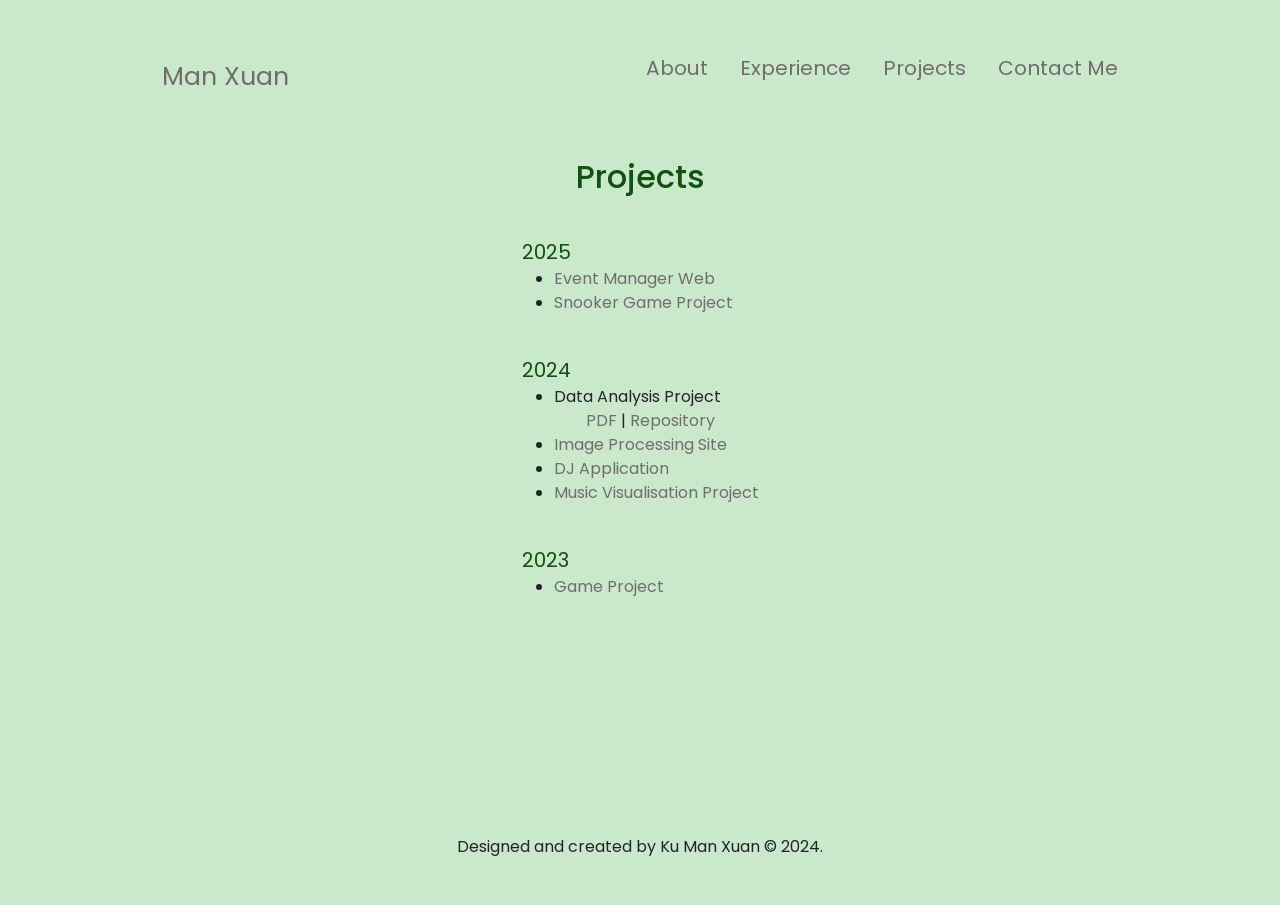
<file: finals/HTML/p4Projects.html>
<!DOCTYPE html>
<html lang="en">
<head>
    <meta charset="UTF-8">
    <meta name="viewport" content="width=device-width, initial-scale=1.0">
    <meta name="keywords" content="Professional Personal Portfolio">
    <link href="https://cdn.jsdelivr.net/npm/bootstrap@5.1.3/dist/css/bootstrap.min.css" rel="stylesheet" integrity="sha384-1BmE4kWBq78iYhFldvKuhfTAU6auU8tT94WrHftjDbrCEXSU1oBoqyl2QvZ6jIW3" crossorigin="anonymous">
    <link rel="stylesheet" type="text/css" href="/finals/CSS/style.css">
    <link rel="stylesheet" type="text/css" href="/finals/CSS/p4Projects.css">
    <link rel="stylesheet" type="text/css" href="/finals/CSS/mediaqueries.css">
    
    <title>Man Xuan's Portfolio</title>
</head>
<body>
    <!-- Navigation bar -->
    <nav id="nav-home">
        <!-- Logo of website -->
        <div id="logo"><a href="/finals/HTML/index.html">Man Xuan</a></div>
        <!-- Links on the navigation bar To other pages -->
        <div>
            <ul class="nav-links">
                <li><a href="/finals/HTML/p2About.html">About</a></li>
                <li><a href="/finals/HTML/p3Experience.html">Experience</a></li>
                <li><a href="#">Projects</a></li>
                <li><a href="/finals/HTML/p5Contact.html">Contact Me</a></li>
                <!-- <li><a href="/finals/report.html">Report</a></li> -->
            </ul>
        </div>
    </nav>

    <!-- Creating hamburger menu -->
    <nav id="nav-hamburger">
        <div id="logo"><a href="/finals/HTML/index.html">Man Xuan</a></div> <!--TOP/TITLE of hamburger menu-->
        <div class="hamburger-menu">
            <!--LIST/LINES in hamburger menu-->
            <div class="hamburger-menuIcon justify-content-between" onclick="toggleMenu()">
                <span></span>
                <span></span>
                <span></span>
            </div>
            <!-- actual LINKS of the LINES in hamburger menu, works w 'toggleMenu()'-->
            <!-- SHOWN on the hamburger menu -->
            <div class="hamburger-menuLinks">
                <li><a href="/finals/HTML/index.html" onclick="toggleMenu()">Home</a></li>
                <li><a href="/finals/HTML/p2About.html" onclick="toggleMenu()">About</a></li>
                <li><a href="/finals/HTML/p3Experience.html" onclick="toggleMenu()">Experience</a></li>
                <li><a href="#" onclick="toggleMenu()">Projects</a></li>
                <li><a href="/finals/HTML/p5Contact.html" onclick="toggleMenu()">Contact Me</a></li>
                <li><a href="/finals/report.html" onclick="toggleMenu()">Report</a></li>
            </div>
        </div>
    </nav>

    <!-- Projects -->
    <section>
        <div class="ProjContainer">
            <div class="PorjTitle">
                <h2>Projects</h2>
            </div>
            <hr>
            <div class="PorjWriteUp">
                <!-- project year -->
                <header class="ProjWriteUp-year">2025</header>
                <!-- project names -->
                <div class="ProjWriteUp-name">
                    <ul>
                        <li><a href="https://github.com/manxuan02?tab=repositories" target="_blank">Event Manager Web</a></li>
                        <li><a href="https://github.com/manxuan02/Snooker-Game-Project.git" target="_blank">Snooker Game Project</a></li>
                    </ul>  
                </div>
                <br>
                <!-- project year -->
                <header class="ProjWriteUp-year">2024</header>
                <!-- project names -->
                <div class="ProjWriteUp-name">
                    <ul>
                        <li>
                            Data Analysis Project
                            <ul>
                                <a href="https://drive.google.com/file/d/1r273ylaYpYhYOq_lksKuxn15Vl6gLzVv/view?usp=sharing" target="_blank">PDF</a>
                                |
                                <a href="https://github.com/manxuan02/Correlation-between-Happiness-levels-and-Birthrate-in-Singapore-report.git" target="_blank">Repository</a>
                            </ul>
                        </li>
                        <li><a href="https://github.com/manxuan02/Image-Processing-Project/blob/main/ImageProcessing-shortened.gif" target="_blank">Image Processing Site</a></li>
                        <li><a href="https://github.com/manxuan02/DJ-Application.git" target="_blank">DJ Application</a></li>
                        <li><a href="https://github.com/manxuan02/Music-Visualisation-Project.git" target="_blank">Music Visualisation Project</a></li>
                    </ul>
                </div>
                <br>
                <!-- project year -->
                <header class="ProjWriteUp-year">2023</header>
                <!-- project names -->
                <div class="ProjWriteUp-name">
                    <ul>
                        <li><a href="https://github.com/manxuan02/Game-Project/blob/main/GameProject-shortened.gif" target="_blank">Game Project</a></li>
                    </ul>
                </div>
            </div>
        </div>
    </section>

    <!-- Footer -->
    <footer>
        <p>Designed and created by Ku Man Xuan &#169; 2024.</p>
    </footer>

    <!-- 'calling' the js file -->
    <script src="/finals/JS/script.js"></script>
</body>
</html>
</file>
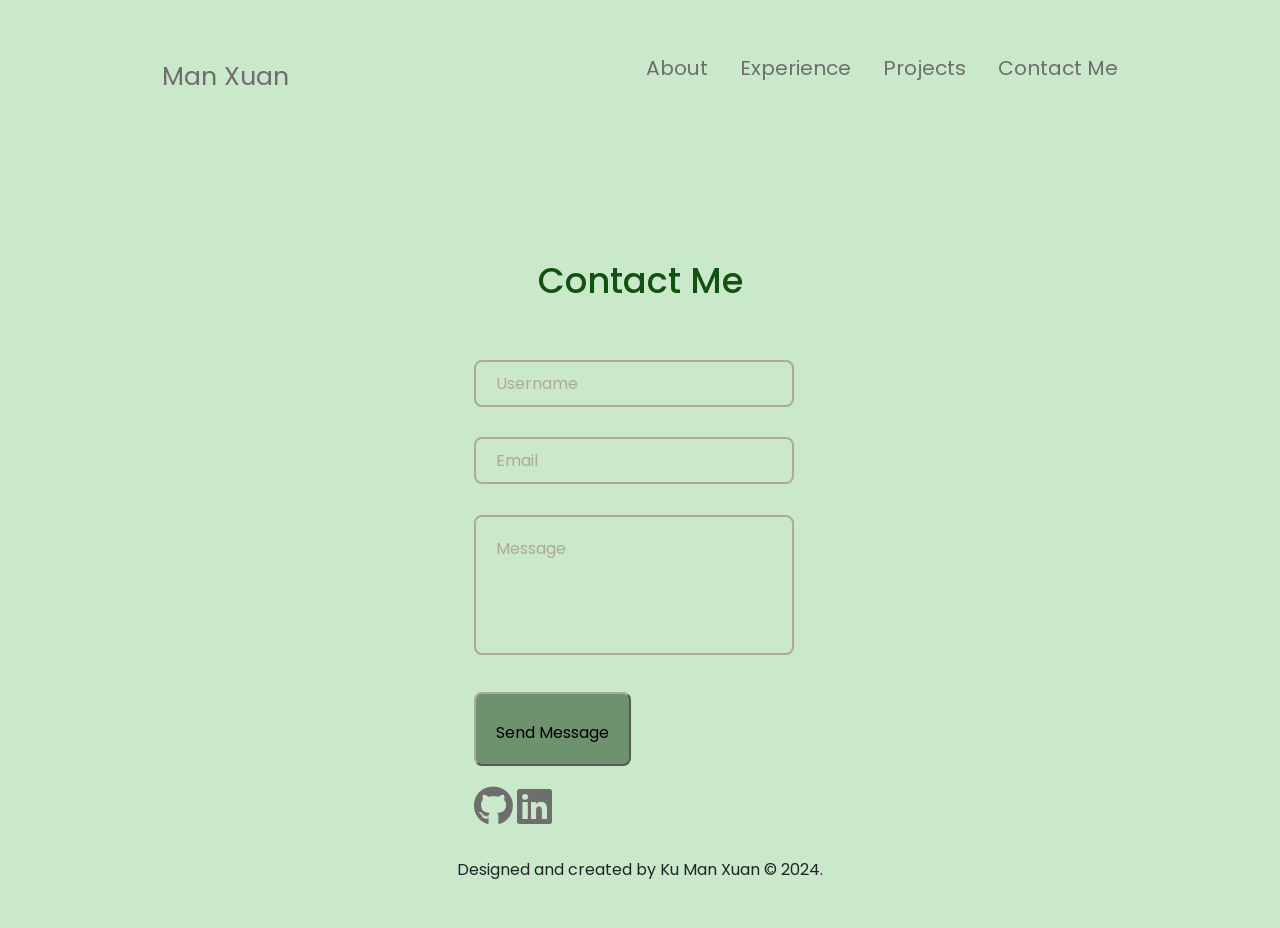
<file: finals/HTML/p5Contact.html>
<!DOCTYPE html>
<html lang="en">
<head>
    <meta charset="UTF-8">
    <meta name="viewport" content="width=device-width, initial-scale=1.0">
    <meta name="keywords" content="Professional Personal Portfolio">
    <link href="https://cdn.jsdelivr.net/npm/bootstrap@5.1.3/dist/css/bootstrap.min.css" rel="stylesheet" integrity="sha384-1BmE4kWBq78iYhFldvKuhfTAU6auU8tT94WrHftjDbrCEXSU1oBoqyl2QvZ6jIW3" crossorigin="anonymous">
    <link rel="stylesheet" type="text/css" href="/finals/CSS/style.css">
    <link rel="stylesheet" type="text/css" href="/finals/CSS/p5Contact.css">
    <link rel="stylesheet" href="https://cdnjs.cloudflare.com/ajax/libs/font-awesome/6.6.0/css/all.min.css">
    <link rel="stylesheet" type="text/css" href="/finals/CSS/mediaqueries.css">
    
    <title>Man Xuan's Portfolio</title>
</head>
<body>
    <!-- Navigation bar -->
    <nav id="nav-home">
        <!-- Logo of website -->
        <div id="logo"><a href="/finals/HTML/index.html">Man Xuan</a></div>
        <!-- Links on the navigation bar To other pages -->
        <div>
            <ul class="nav-links">
                <li><a href="/finals/HTML/p2About.html">About</a></li>
                <li><a href="/finals/HTML/p3Experience.html">Experience</a></li>
                <li><a href="/finals/HTML/p4Projects.html">Projects</a></li>
                <li><a href="#">Contact Me</a></li>
                <!-- <li><a href="/finals/report.html">Report</a></li> -->
            </ul>
        </div>
    </nav>

    <!-- Creating hamburger menu -->
    <nav id="nav-hamburger">
        <div id="logo"><a href="/finals/HTML/index.html">Man Xuan</a></div> <!--TOP/TITLE of hamburger menu-->
        <div class="hamburger-menu">
            <!--LIST/LINES in hamburger menu-->
            <div class="hamburger-menuIcon justify-content-between" onclick="toggleMenu()">
                <span></span>
                <span></span>
                <span></span>
            </div>
            <!-- actual LINKS of the LINES in hamburger menu, works w 'toggleMenu()'-->
            <!-- SHOWN on the hamburger menu -->
            <div class="hamburger-menuLinks">
                <li><a href="/finals/HTML/index.html" onclick="toggleMenu()">Home</a></li>
                <li><a href="/finals/HTML/p2About.html" onclick="toggleMenu()">About</a></li>
                <li><a href="/finals/HTML/p3Experience.html" onclick="toggleMenu()">Experience</a></li>
                <li><a href="/finals/HTML/p4Projects.html" onclick="toggleMenu()">Projects</a></li>
                <li><a href="#" onclick="toggleMenu()">Contact Me</a></li>
                <li><a href="/finals/report.html" onclick="toggleMenu()">Report</a></li>
            </div>
        </div>
    </nav>

    <!-- Contacts -->
    <section class="contactContainer" id="contact">
        <h2 class="section_title">Contact Me</h2>

        <div class="contactForm container grid">
            <form action="" class="contactFormContainer">
                <!-- Username input -->
                <div class="contactFormContent">
                    <input type="text" class="input">
                    <!--label-INSIDE-->
                    <label for="">Username</label>
                    <!--label-OUTSIDE-->
                    <span>Username</span>
                </div>
                <!-- Email input -->
                <div class="contactFormContent">
                    <input type="email" class="input">
                    <!--label-INSIDE-->
                    <label for="">Email</label>
                    <!--label-OUTSIDE-->
                    <span>Email</span>
                </div>
                <!-- Message input -->
                <div class="contactFormContent textarea">
                    <textarea name="" id="" class="input"></textarea>
                    <!--label-INSIDE-->
                    <label for="">Message</label>
                    <!--label-OUTSIDE-->
                    <span>Message</span>
                </div>
                <!-- Submit form button -->
                <button type="submit" class="button" onclick="alert('Message sent! Thank you very much! \n ☆*:.｡. o(≧▽≦)o .｡.:*☆')">
                    <i class="uil uil-navigator button-icon"></i>
                    Send Message
                </button>
            </form>
        </div>

        <!-- Icons -->
        <div class="icons">
            <a href="https://github.com/manxuan02?tab=repositories" target="_blank">
                <i class="fa-brands fa-github"></i>
            </a>
            <a href="https://www.linkedin.com/in/ku-manxuan" target="_blank">
                <i class="fa-brands fa-linkedin"></i>
            </a>
        </div>
    </section>

    <!-- Footer -->
    <footer>
        <p>Designed and created by Ku Man Xuan &#169; 2024.</p>
    </footer>

    <!-- 'calling' the js file -->
    <script src="/finals/JS/script.js"></script>
</body>
</html>
</file>
<file: CSS/style.css>
/* GENERAL */
/*url link for the Font*/
@import url('https://fonts.googleapis.com/css2?family=Libre+Franklin:ital@0;1&family=Poppins:ital,wght@0,100;0,200;0,300;0,400;0,500;0,600;0,700;0,800;0,900;1,100;1,200;1,300;1,400;1,500;1,600;1,700;1,800;1,900&display=swap');

:root {
    --background: #CAE8CA;
    --navBar: #6E6E6E;
    --navBarLinks: #A5A5A5;
    --navHamburgerMenu: #A0C5A0;
    --profileText: #135113;
}

* {
    margin: 0;
    padding: 0;
}

body {
    font-family: "Poppins", sans-serif;
    background-color: var(--background);
}

html {
    scroll-behavior: smooth;
}

/* TRANSITION */
/*for links & buttons*/
a,
.btn {
    transition: all 300ms ease;
}

/* NAVIGATION BAR */
nav {
    display: flex;
    justify-content: space-around; /*aligns horizontally*/
    align-items: center; /*aligns vertically*/
    height: 17vh;
    background-color: var(--background);
}

#nav-home {
    overflow: hidden;
    position: fixed; /*Set the navbar to fixed position*/
    top: 0; /* Position the navbar at the top of the page */
    width: 100%;
    z-index: 1000; /*to UNoverlap the links*/
}

.nav-links {
    display: flex;
    gap: 2rem;
    list-style: none;
    font-size: 1.5rem;
}

a {
    color: var(--navBar);
    text-decoration: none;
    /* text-decoration-color: purple; */
}
a:hover {
    color: var(--navBarLinks);
    text-decoration: underline;
    text-underline-offset: 0.45rem; /*to create a space between word & underline*/
}

#logo {
    font-size: 2rem;
    color: var(--navBar);
}
#logo:hover {
    cursor: default;
}

/*  HAMBURGER MENU */
#nav-hamburger {
    display: none; /*to HIDE the menu lines*/
}

.hamburger-menu {
    position: relative;
    display: inline-block; /*displayed as an inline element + block container*/
}
/* LIST/LINES in hamburger menu */
.hamburger-menuIcon {
    display: flex;
    flex-direction: column;
    height: 24px;
    width: 30px;
    cursor: pointer;
    z-index: 900; /*to UNoverlap the hamburger menu*/
    position: fixed; /*set the hamburger menu to fixed position*/
}
.hamburger-menuIcon span {
    /* display: block; */
    width: 100%;
    height: 3px;
    /* margin: 5px auto; */
    background-color: var(--navHamburgerMenu);
    transition: all 0.3 ease-in-out; /*changes the hamburger menu's ICON >> X */
}

.hamburger-menuLinks {
    position: absolute;
    top: 100%; /*an absolute's position TOP MARGIN*/
    right: 0; /*an absolute's position RIGHT MARGIN*/
    background-color: var(--navHamburgerMenu);
    width: fit-content;
    max-height: 0;
    overflow-y: scroll; /*hides rest of the content*/
    overflow-x: hidden;
    transition: all 0.3 ease-in-out;
    z-index: 1000; /*to UNoverlap the links*/
}
.hamburger-menuLinks a {
    display: block;
    padding: 10px;
    text-align: center;
    font-size: 1.5rem;
    color: var(--navBar);
    text-decoration: none;
    transition: all 0.3 ease-in-out;
}
.hamburger-menuLinks li {
    list-style: none; /*to REMOVE the bullet-points*/
}

/* when "toggleMenu()" = open */
.hamburger-menuLinks.open {
    max-height: 300px;
    /* color:  */
}
/* for 1st element of <span> */
.hamburger-menuIcon.open span:first-child {
    transform: rotate(45deg) translate(10px,5px); /*transforming the line, rotating it (x & y positions), creating an X*/
}
/* for 2nd <span> */
.hamburger-menuIcon.open span:nth-child(2) {
    opacity: 0; /*REMOVING the 2nd line*/
}
/* for 3rd <span> */
.hamburger-menuIcon.open span:last-child {
    transform: rotate(-45deg) translate(10px,-5px); /*transforming the line, creating an X*/
}

.hamburger-menuIcon span:first-child {
    transform: none;
}
.hamburger-menuIcon span:first-child {
    opacity: 1;
}
.hamburger-menuIcon span:first-child {
    transform: none;
}

/* SECTIONS */
.profileContainer {
    position: relative;
    display: flex;
    flex-direction: column;
    padding: 20%;
    text-align: center;
}
.profileText {
    text-transform: uppercase;
}
.profileContainer .profileText-name .profileText-textP {
    position: relative;
    white-space: nowrap;
    display: inline-block;
    text-align: center;
}
/* for ALL the text */
.profileText-textP {
    font-weight: 300;
    color: var(--profileText);
}
/* for manxuan only */
.profileText-name {
    display: inline-flex;
    font-size: 3rem;
    font-weight: 400;
}

/* FOOTER */
footer {
    display: flex;
    align-items: center;
    justify-content: center;
    padding: 30px 0px;
    bottom: 0;

    /* position: fixed;
    margin: 0px 23px;
    bottom: 0;
    background-color: var(--background); */
}
</file>
<file: CSS/mediaqueries.css>
/* For large devices (laptops/desktops, 992px and up) */
@media screen and (max-width: 992px)
{
    /* to make the navbar NOT stick to the sides */
    nav {
        padding-left: 15px;
        padding-right: 15px;
        width: 100%;
        box-sizing: border-box;
    }

    /* to change the container position */
    .aboutContainer,
    .ExpContainer,
    .ProjContainer,
    .contactContainer {
        margin: calc(17vh + 10px) 30px 200px; /*top, L & R, bottom margin*/
        max-width: 100%; /*to keep the content responsive*/
        box-sizing: border-box; /*to ensure padding don't affect width calculations*/
    }
}

/* Small devices (portrait tablets and large phones, 600px and up) */
@media screen and (min-width: 600px)
{
    nav {
        margin-inline: 0 20px;
    }
    /* to change logo's font size */
    #logo {
        font-size: calc(1.2vw + 10px);
    }
    .nav-links {
        font-size: calc(1.2vw + 5px);
    }
}
@media screen and (max-width: 650px)
{
    /*to change logo's font size*/
    #logo {
        font-size: 25px;
    }
    nav {
        width: 100%;
    }

    /*to display the hamburger menu*/
    #nav-home {
        display: none;
    }
    #nav-hamburger {
        display: flex;
    }

    /* HOME page*/
    /*to change general content font size*/
    h3 {
        font-size: 20px;
    }
    /*to change 'name' font size*/
    .profileText-name {
        font-size: 22px;
    }

    /* For all 'section' in the other pages*/
    .aboutWriteUp-p,
    .ExpWriteUp-date,
    .ExpWriteUp-para,
    .ProjWriteUp-year,
    .ProjWriteUp-name {
        margin-top: 20px;
        font-size: 15px;
    }
    
    /* to change the container position */
    .aboutContainer,
    .ExpContainer,
    .ProjContainer,
    .contactContainer {
        margin: 0 30px 100px;
        max-width: 95%; /*to keep the content responsive*/
        box-sizing: border-box; /*to ensure padding don't affect width calculations*/
    }
}

/* Extra small devices (phones, 600px and down) */
@media screen and (max-width: 500px)
{    
    nav {
        position: sticky;
        top: 0;
        z-index: 1000;
    }
}
</file>
<file: finals/CSS/style.css>
/* GENERAL */
/*url link for the Font*/
@import url('https://fonts.googleapis.com/css2?family=Libre+Franklin:ital@0;1&family=Poppins:ital,wght@0,100;0,200;0,300;0,400;0,500;0,600;0,700;0,800;0,900;1,100;1,200;1,300;1,400;1,500;1,600;1,700;1,800;1,900&display=swap');

:root {
    --background: #CAE8CA;
    --navBar: #6E6E6E;
    --navBarLinks: #A5A5A5;
    --navHamburgerMenu: #A0C5A0;
    --profileText: #135113;
}

* {
    margin: 0;
    padding: 0;
}

body {
    font-family: "Poppins", sans-serif;
    background-color: var(--background);
}

html {
    scroll-behavior: smooth;
}

/* TRANSITION */
/*for links & buttons*/
a,
.btn {
    transition: all 300ms ease;
}

/* NAVIGATION BAR */
nav {
    display: flex;
    justify-content: space-around; /*aligns horizontally*/
    align-items: center; /*aligns vertically*/
    height: 17vh;
    background-color: var(--background);
}

#nav-home {
    overflow: hidden;
    position: fixed; /*Set the navbar to fixed position*/
    top: 0; /* Position the navbar at the top of the page */
    width: 100%;
    z-index: 1000; /*to UNoverlap the links*/
}

.nav-links {
    display: flex;
    gap: 2rem;
    list-style: none;
    font-size: 1.5rem;
}

a {
    color: var(--navBar);
    text-decoration: none;
    /* text-decoration-color: purple; */
}
a:hover {
    color: var(--navBarLinks);
    text-decoration: underline;
    text-underline-offset: 1rem; /*to create a space between word & underline*/
}

#logo {
    font-size: 2rem;
    color: var(--navBar);
}
#logo:hover {
    cursor: default;
}

/*  HAMBURGER MENU */
#nav-hamburger {
    display: none; /*to HIDE the menu lines*/
}

.hamburger-menu {
    position: relative;
    display: inline-block; /*displayed as an inline element + block container*/
}
/* LIST/LINES in hamburger menu */
.hamburger-menuIcon {
    display: flex;
    flex-direction: column;
    height: 24px;
    width: 30px;
    cursor: pointer;
    z-index: 900; /*to UNoverlap the hamburger menu*/
    position: fixed; /*set the hamburger menu to fixed position*/
}
.hamburger-menuIcon span {
    /* display: block; */
    width: 100%;
    height: 3px;
    /* margin: 5px auto; */
    background-color: var(--navHamburgerMenu);
    transition: all 0.3 ease-in-out; /*changes the hamburger menu's ICON >> X */
}

.hamburger-menuLinks {
    position: absolute;
    top: 100%; /*an absolute's position TOP MARGIN*/
    right: 0; /*an absolute's position RIGHT MARGIN*/
    background-color: var(--navHamburgerMenu);
    width: fit-content;
    max-height: 0;
    overflow-y: scroll; /*hides rest of the content*/
    overflow-x: hidden;
    transition: all 0.3 ease-in-out;
    z-index: 1000; /*to UNoverlap the links*/
}
.hamburger-menuLinks a {
    display: block;
    padding: 10px;
    text-align: center;
    font-size: 1.5rem;
    color: var(--navBar);
    text-decoration: none;
    transition: all 0.3 ease-in-out;
}
.hamburger-menuLinks li {
    list-style: none; /*to REMOVE the bullet-points*/
}

/* when "toggleMenu()" = open */
.hamburger-menuLinks.open {
    max-height: 300px;
    /* color:  */
}
/* for 1st element of <span> */
.hamburger-menuIcon.open span:first-child {
    transform: rotate(45deg) translate(10px,5px); /*transforming the line, rotating it (x & y positions), creating an X*/
}
/* for 2nd <span> */
.hamburger-menuIcon.open span:nth-child(2) {
    opacity: 0; /*REMOVING the 2nd line*/
}
/* for 3rd <span> */
.hamburger-menuIcon.open span:last-child {
    transform: rotate(-45deg) translate(10px,-5px); /*transforming the line, creating an X*/
}

.hamburger-menuIcon span:first-child {
    transform: none;
}
.hamburger-menuIcon span:first-child {
    opacity: 1;
}
.hamburger-menuIcon span:first-child {
    transform: none;
}

/* SECTIONS */
.profileContainer {
    position: relative;
    display: flex;
    flex-direction: column;
    padding: 20%;
    text-align: center;
}
.profileText {
    text-transform: uppercase;
}
.profileContainer .profileText-name .profileText-textP {
    position: relative;
    white-space: nowrap;
    display: inline-block;
    text-align: center;
}
/* for ALL the text */
.profileText-textP {
    font-weight: 300;
    color: var(--profileText);
}
/* for manxuan only */
.profileText-name {
    display: inline-flex;
    font-size: 3rem;
    font-weight: 400;
}

/* FOOTER */
footer {
    display: flex;
    align-items: center;
    justify-content: center;
    padding: 30px 0px;
    bottom: 0;

    /* position: fixed;
    margin: 0px 23px;
    bottom: 0;
    background-color: var(--background); */
}
</file>
<file: finals/CSS/mediaqueries.css>
/* For large devices (laptops/desktops, 992px and up) */
@media screen and (max-width: 992px)
{
    /* to make the navbar NOT stick to the sides */
    nav {
        padding-left: 15px;
        padding-right: 15px;
        width: 100%;
        box-sizing: border-box;
    }

    /* to change the container position */
    .aboutContainer,
    .ExpContainer,
    .ProjContainer,
    .contactContainer {
        margin: calc(17vh + 10px) 30px 200px; /*top, L & R, bottom margin*/
        max-width: 100%; /*to keep the content responsive*/
        box-sizing: border-box; /*to ensure padding don't affect width calculations*/
    }
}

/* Small devices (portrait tablets and large phones, 600px and up) */
@media screen and (min-width: 600px)
{
    nav {
        margin-inline: 0 20px;
    }
    /* to change logo's font size */
    #logo {
        font-size: calc(1.2vw + 10px);
    }
    .nav-links {
        font-size: calc(1.2vw + 5px);
    }
}
@media screen and (max-width: 650px)
{
    /*to change logo's font size*/
    #logo {
        font-size: 25px;
    }
    nav {
        width: 100%;
    }

    /*to display the hamburger menu*/
    #nav-home {
        display: none;
    }
    #nav-hamburger {
        display: flex;
    }

    /* HOME page*/
    /*to change general content font size*/
    h3 {
        font-size: 20px;
    }
    /*to change 'name' font size*/
    .profileText-name {
        font-size: 22px;
    }

    /* For all 'section' in the other pages*/
    .aboutWriteUp-p,
    .ExpWriteUp-date,
    .ExpWriteUp-para,
    .ProjWriteUp-year,
    .ProjWriteUp-name {
        margin-top: 20px;
        font-size: 15px;
    }
    
    /* to change the container position */
    .aboutContainer,
    .ExpContainer,
    .ProjContainer,
    .contactContainer {
        margin: 0 30px 100px;
        max-width: 95%; /*to keep the content responsive*/
        box-sizing: border-box; /*to ensure padding don't affect width calculations*/
    }
}

/* Extra small devices (phones, 600px and down) */
@media screen and (max-width: 500px)
{    
    nav {
        position: sticky;
        top: 0;
        z-index: 1000;
    }
}
</file>
<file: CSS/p2About.css>
:root {
    --writeUpText: #135113;
}

.aboutContainer {
    position: relative;
    display: flex;
    flex-direction: column;
    height: fit-content;
    justify-content: center;
    text-align: left;

    margin: calc(20vh + 5px) auto 190px;
    max-width: 720px; /*to set the Width for the texts*/
}
/* Page title */
.aboutTitle {
    font-size: 35px;
    color: var(--writeUpText);
}

.aboutWriteUp-p {
    font-size: 1.2rem;
    color: var(--writeUpText);
}
</file>
<file: CSS/p3Experience.css>
:root {
    --expTitle: #135113; /*NEED TO CHANGE*/
    --writeUp: #135113;
    --writeUp-date: #5A795A;
}

.ExpContainer {
    position: relative;
    display: flex;
    flex-direction: column;
    height: fit-content;
    justify-content: center;
    align-items: center;
    text-align: left;

    margin: calc(17vh + 5px) auto 190px;
    max-width: 720px; /*to set the Width for the texts*/
}

/* Page title */
.ExpTitle {
    font-size: 35px;
    color: var(--expTitle);
}

/* job name */
.ExpWriteUp-title {
    font-size: 22px;
    color: var(--writeUp);
}
/* job date */
.ExpWriteUp-date {
    color: var(--writeUp-date);
}
/* job description */
.ExpWriteUp-para {
    color: var(--writeUp);
}
</file>
<file: CSS/p4Projects.css>
:root {
    --projTitle: #135113;
    --writeUp: #135113;
    --writeUp-name: #5A795A;
}

.ProjContainer {
    position: relative;
    display: flex;
    flex-direction: column;
    height: fit-content;
    justify-content: center;
    align-items: center;
    text-align: left;
    
    margin: calc(17vh + 5px) auto 190px;
    max-width: 720px; /*to set the Width for the texts*/
}

/* Page title */
.PorjTitle {
    font-size: 35px;
    color: var(--projTitle);
}

/* project year */
.ProjWriteUp-year {
    font-size: 20px;
    color: var(--writeUp);
}
/* project name */
.PorjWriteUp-name a:hover{
    /* color: var(--writeUp-name); */
    color: red;
}
</file>
<file: CSS/p5Contact.css>
:root {
    --cornerRadius: .50rem;
    --contTitle: #135113;
    --contactText: #AEA89D;
    --contactLabelSpan: #000000;
    --background: #CAE8CA;
    --submitButton: #6E916E;
}

.container {
    padding-left: 0;
}

.contactContainer {
    display: grid;
    column-gap: 2rem;
    justify-content: center;
    align-items: center;
    margin-top: 230px;
}

.contactForm {
    grid-template-columns: 300px 340px;
    margin-top: 3rem;
}

/* for the tile */
.section_title {
    text-align: center;
    margin-top: 30px; /*NEED TO SET*/
    font-size: 35px;
    color: var(--contTitle);
}

/* the form's container */
.contactFormContent {
    position: relative;
    margin-top: .1rem;
    margin-bottom: 1.9rem;
    /* width: 60px; */
}

/* the INPUT AREA */
.input {
    width: 20rem;
    border: 2px solid var(--contactText);
    background-color: transparent;
    padding: .6rem 1.2rem;
    outline: none;
    border-radius: var(--cornerRadius);
    transition: .3s;
    align-items: center;
}

textarea.input {
    padding: .8rem 1.2rem;
    min-height: 140px;
    border-radius: var(--cornerRadius);
    resize: none;    
}
/* Label for the containers - INSIDE*/
.contactFormContent label {
    position: absolute;
    top: 50%;
    left: 1rem;
    transform: translateY(-50%);
    padding: 0.4rem;
    color: var(--contactText);
    pointer-events: none;
    z-index: 1000;
    transition: .5s;
}
/* for 'Message' part only */
.contactFormContent.textarea label {
    top: 1rem;
    transform: translateY(0);
}
/* Label for the containers - OUTSIDE */
.contactFormContent span {
    position: absolute;
    top: 0;
    left: 25px;
    color: transparent; /*so to NOT see the 'span' words*/
    transform: translateY(-50%); /*to move the 'span' words ON THE LINE*/
    padding: 0.4rem;
    transition: .5s;
    pointer-events: none;
    z-index: 400;
}
.contactFormContent span::before,
.contactFormContent span::after {
    content: '';
    position: absolute;
    width: 50%;
    height: 5px;
    opacity: 0;
    background-color: var(--background);
    top: 50%;
    transform: translateY(-50%);
    /* color: var(--contactLabelSpan); */
    transition: .3s;
}
/*to make 'span' STAY at left:50% */
.contactFormContent span::before {
    left: 50%;
}
.contactFormContent span::after {
    right: 50%;
}

/* when the 'container' is clicked = has focus */
.contactFormContent.focus label {
    top: 0;
    transform: translateY(-50%);
    left: 25px;
}

.contactFormContent.focus span::before,
.contactFormContent.focus span::after {
    width: 50%;
    opacity: 1;
}

/* for the submit button */
.button {
    padding: 0px 20px 10px;
    align-items: center;

    border-radius: var(--cornerRadius);
    color: var(--contactLabelSpan); /*color of text*/
    background-color: var(--submitButton); /*color of button*/
    border-color: var(--contactText);
    /* border-color: red; */
}

/* for the icons */
.icons {
    margin-top: 20px;
}

i {
    font-size: 40px;
}
</file>
<file: finals/CSS/p2About.css>
:root {
    --writeUpText: #135113;
}

.aboutContainer {
    position: relative;
    display: flex;
    flex-direction: column;
    height: fit-content;
    justify-content: center;
    text-align: left;

    margin: calc(20vh + 5px) auto 190px;
    max-width: 720px; /*to set the Width for the texts*/
}
/* Page title */
.aboutTitle {
    font-size: 35px;
    color: var(--writeUpText);
}

.aboutWriteUp-p {
    font-size: 1.2rem;
    color: var(--writeUpText);
}
</file>
<file: finals/CSS/p3Experience.css>
:root {
    --expTitle: #135113; /*NEED TO CHANGE*/
    --writeUp: #135113;
    --writeUp-date: #5A795A;
}

.ExpContainer {
    position: relative;
    display: flex;
    flex-direction: column;
    height: fit-content;
    justify-content: center;
    align-items: center;
    text-align: left;

    margin: calc(17vh + 5px) auto 190px;
    max-width: 720px; /*to set the Width for the texts*/
}

/* Page title */
.ExpTitle {
    font-size: 35px;
    color: var(--expTitle);
}

/* job name */
.ExpWriteUp-title {
    font-size: 22px;
    color: var(--writeUp);
}
/* job date */
.ExpWriteUp-date {
    color: var(--writeUp-date);
}
/* job description */
.ExpWriteUp-para {
    color: var(--writeUp);
}
</file>
<file: finals/CSS/p4Projects.css>
:root {
    --projTitle: #135113;
    --writeUp: #135113;
    --writeUp-name: #5A795A;
}

.ProjContainer {
    position: relative;
    display: flex;
    flex-direction: column;
    height: fit-content;
    justify-content: center;
    align-items: center;
    text-align: left;
    
    margin: calc(17vh + 5px) auto 190px;
    max-width: 720px; /*to set the Width for the texts*/
}

/* Page title */
.PorjTitle {
    font-size: 35px;
    color: var(--projTitle);
}

/* project year */
.ProjWriteUp-year {
    font-size: 20px;
    color: var(--writeUp);
}
/* project name */
.PorjWriteUp-name a:hover{
    /* color: var(--writeUp-name); */
    color: red;
}
</file>
<file: finals/CSS/p5Contact.css>
:root {
    --cornerRadius: .50rem;
    --contTitle: #135113;
    --contactText: #AEA89D;
    --contactLabelSpan: #000000;
    --background: #CAE8CA;
    --submitButton: #6E916E;
}

.container {
    padding-left: 0;
}

.contactContainer {
    display: grid;
    column-gap: 2rem;
    justify-content: center;
    align-items: center;
    margin-top: 230px;
}

.contactForm {
    grid-template-columns: 300px 340px;
    margin-top: 3rem;
}

/* for the tile */
.section_title {
    text-align: center;
    margin-top: 30px; /*NEED TO SET*/
    font-size: 35px;
    color: var(--contTitle);
}

/* the form's container */
.contactFormContent {
    position: relative;
    margin-top: .1rem;
    margin-bottom: 1.9rem;
    /* width: 60px; */
}

/* the INPUT AREA */
.input {
    width: 20rem;
    border: 2px solid var(--contactText);
    background-color: transparent;
    padding: .6rem 1.2rem;
    outline: none;
    border-radius: var(--cornerRadius);
    transition: .3s;
    align-items: center;
}

textarea.input {
    padding: .8rem 1.2rem;
    min-height: 140px;
    border-radius: var(--cornerRadius);
    resize: none;    
}
/* Label for the containers - INSIDE*/
.contactFormContent label {
    position: absolute;
    top: 50%;
    left: 1rem;
    transform: translateY(-50%);
    padding: 0.4rem;
    color: var(--contactText);
    pointer-events: none;
    z-index: 1000;
    transition: .5s;
}
/* for 'Message' part only */
.contactFormContent.textarea label {
    top: 1rem;
    transform: translateY(0);
}
/* Label for the containers - OUTSIDE */
.contactFormContent span {
    position: absolute;
    top: 0;
    left: 25px;
    color: transparent; /*so to NOT see the 'span' words*/
    transform: translateY(-50%); /*to move the 'span' words ON THE LINE*/
    padding: 0.4rem;
    transition: .5s;
    pointer-events: none;
    z-index: 400;
}
.contactFormContent span::before,
.contactFormContent span::after {
    content: '';
    position: absolute;
    width: 50%;
    height: 5px;
    opacity: 0;
    background-color: var(--background);
    top: 50%;
    transform: translateY(-50%);
    /* color: var(--contactLabelSpan); */
    transition: .3s;
}
/*to make 'span' STAY at left:50% */
.contactFormContent span::before {
    left: 50%;
}
.contactFormContent span::after {
    right: 50%;
}

/* when the 'container' is clicked = has focus */
.contactFormContent.focus label {
    top: 0;
    transform: translateY(-50%);
    left: 25px;
}

.contactFormContent.focus span::before,
.contactFormContent.focus span::after {
    width: 50%;
    opacity: 1;
}

/* for the submit button */
.button {
    padding: 0px 20px 10px;
    align-items: center;

    border-radius: var(--cornerRadius);
    color: var(--contactLabelSpan); /*color of text*/
    background-color: var(--submitButton); /*color of button*/
    border-color: var(--contactText);
    /* border-color: red; */
}

/* for the icons */
.icons {
    margin-top: 20px;
}

i {
    font-size: 40px;
}
</file>
